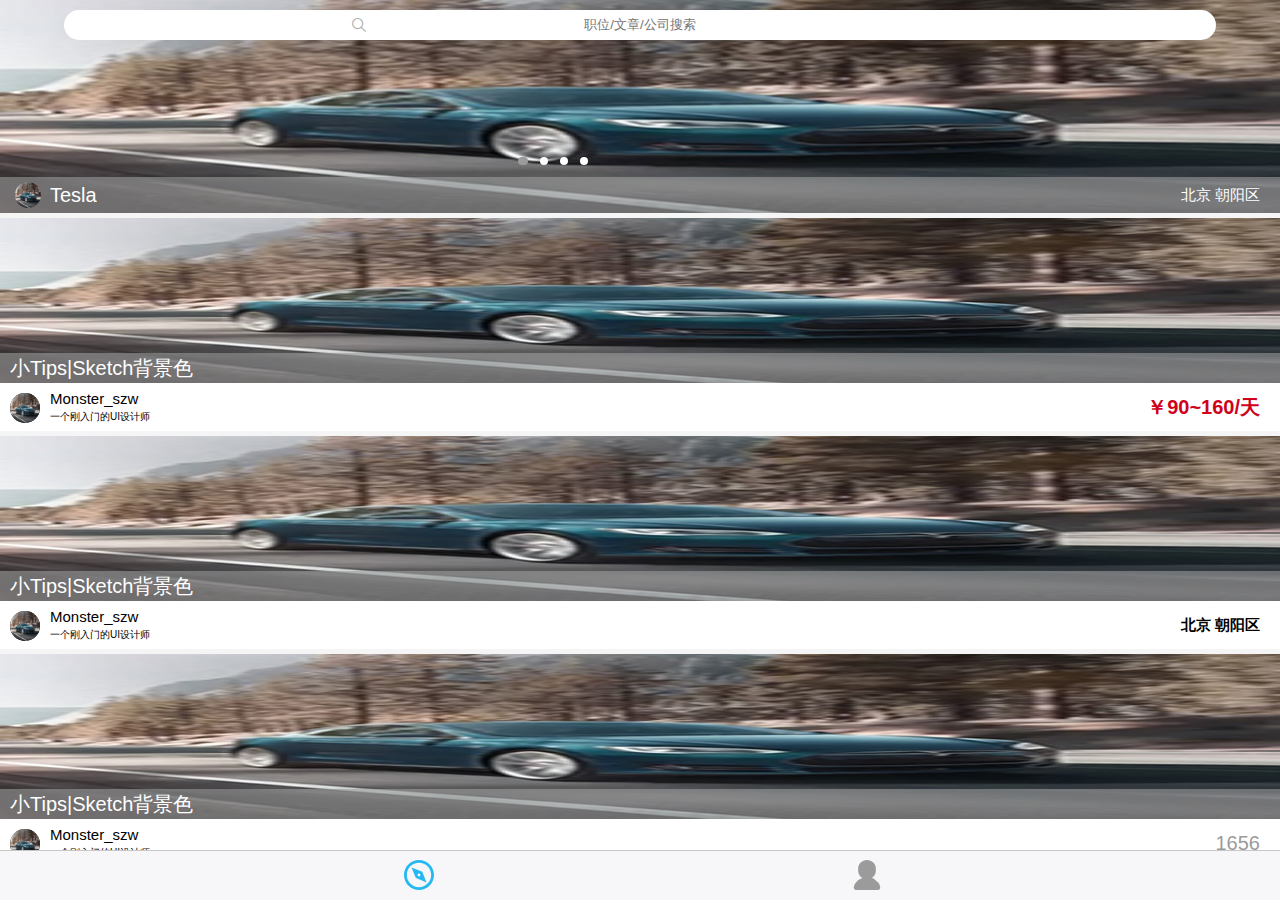
<file: index.html>
<!DOCTYPE html>
<html lang="en">
<head>
<meta http-equiv="Content-Type" content="text/html; charset=utf-8">
<meta name="viewport" content="height=device-height, width=device-width, initial-scale=1.0, minimum-scale=1.0, maximum-scale=1.0, user-scalable=no">  
<title>一锤实习</title>
<link rel="stylesheet" href="css/weui.css">
<link rel="stylesheet" href="css/index.css">
<script src="js/jquery-3.1.0.min.js"></script>
<style>
</style>
</head>
<body>


<!-- 顶部滚动 -->
<div id="scrollPics">
    <div class="slider">
        <img alt="1" src="pic/scroll.jpg"><img alt="2" src="pic/scroll.jpg" ><img alt="3" src="pic/scroll.jpg" ><img alt="4" src="pic/scroll.jpg" >    
    </div>
    <div class="search weui_icon_search">
    <input type="text" placeholder="职位/文章/公司搜索">
    </div>
    <ul class="num" >
        <li class="on"></li>
        <li></li>
        <li></li>
        <li></li>
    </ul>
    <div class="scroll_bottom"> 
    <p>Tesla</p>
    <p>北京 朝阳区</p>
    <img alt="1" src="pic/scroll.jpg">
    </div>
</div>




<!-- 主要内容 -->
<a href="html/company.html">
<figure>
<img alt="1" src="pic/scroll.jpg">
<div class="img_bottom">
<p>小Tips|Sketch背景色</p>
</div>
<div class="figure_bottom">
<div class="figure_bottom_1">
<img alt="1" src="pic/scroll.jpg">
</div>
<div class="figure_bottom_2">
<p>Monster_szw</p>
<p>一个刚入门的UI设计师</p>
</div>
<div class="figure_bottom_price">
<P>￥90~160/天</P>
</div>
</div>
</figure>
</a>

<a href="html/article.html">
<figure>
<img alt="1" src="pic/scroll.jpg">
<div class="img_bottom">
<p>小Tips|Sketch背景色</p>
</div>
<div class="figure_bottom">
<div class="figure_bottom_1">
<img alt="1" src="pic/scroll.jpg">
</div>
<div class="figure_bottom_2">
<p>Monster_szw</p>
<p>一个刚入门的UI设计师</p>
</div>
<div class="figure_bottom_position">
<P>北京 朝阳区</P>
</div>
</div>
</figure>
</a>

<a href="html/company.html">
<figure>
<img alt="1" src="pic/scroll.jpg">
<div class="img_bottom">
<p>小Tips|Sketch背景色</p>
</div>
<div class="figure_bottom">
<div class="figure_bottom_1">
<img alt="1" src="pic/scroll.jpg">
</div>
<div class="figure_bottom_2">
<p>Monster_szw</p>
<p>一个刚入门的UI设计师</p>
</div>
<div class="figure_bottom_fond">
<P>1656</P>
</div>
</div>
</figure>
</a>




<!-- 底部空隙 -->
<div style="position:relative;height:50px;"></div>
<!-- 底部菜单 -->
<footer class="weui_tabbar" style="position: fixed;height:50px;">
<div style="width:15%"></div>
   <a href="index.html" class="weui_tabbar_item ">
      <div class="weui_tabbar_icon"style="margin:0 auto;">
            <img src="pic/tabbar 1  blue.svg"  alt="1" >
      </div>
   </a>
   <a href="html/me.html" class="weui_tabbar_item ">
      <div class="weui_tabbar_icon"style="margin:0 auto;">
            <img src="pic/User gray.svg" alt="2" >
      </div>
   </a>
   <div style="width:15%"></div>
</footer>



<script src=js/index_scrollPics.js> </script>
</body>
</html>
</file>
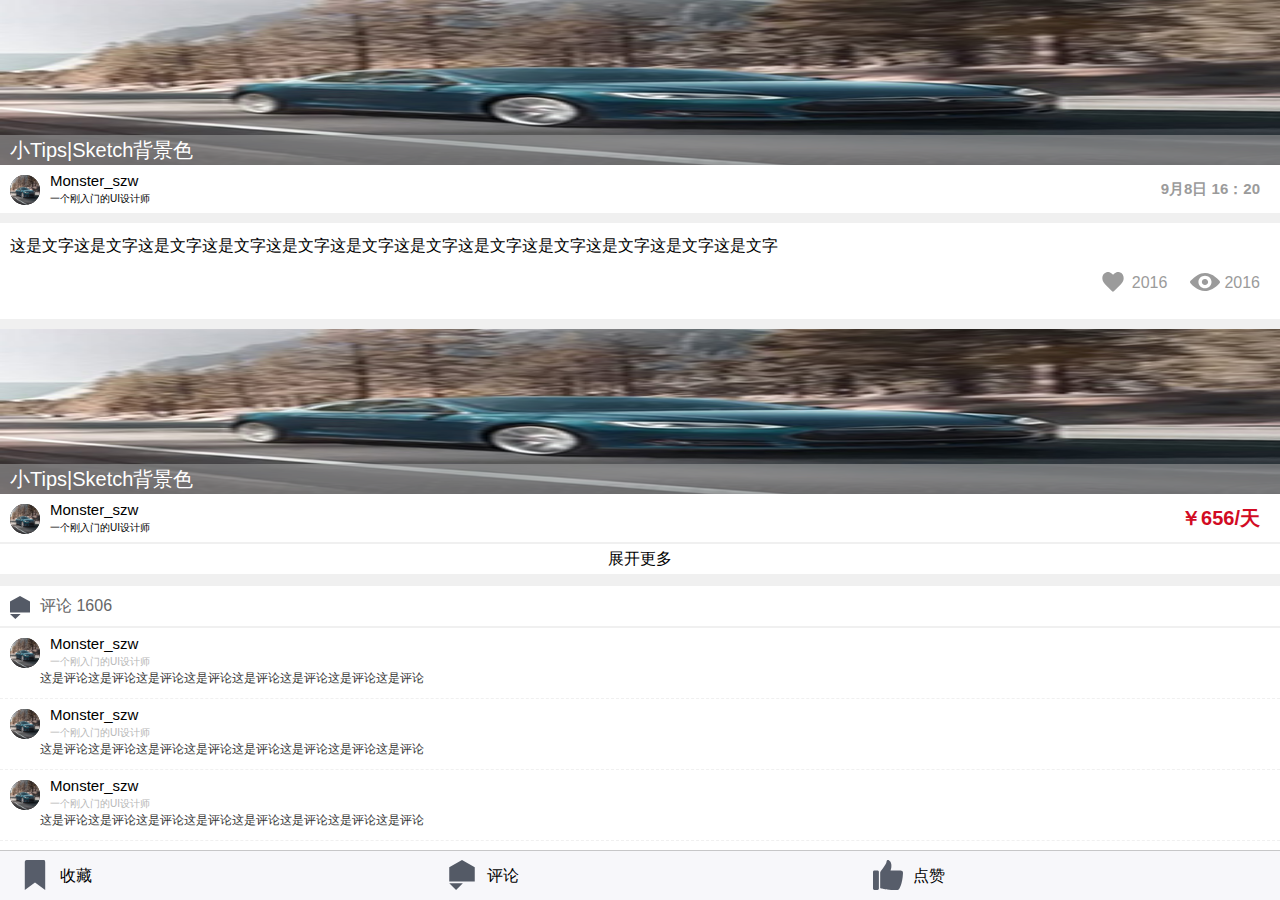
<file: html/article.html>
<!DOCTYPE html>
<html lang="en">
<head>
<meta http-equiv="Content-Type" content="text/html; charset=utf-8">
<meta name="viewport" content="height=device-height, width=device-width, initial-scale=1.0, minimum-scale=1.0, maximum-scale=1.0, user-scalable=no">  
<title>一锤实习</title>
<link rel="stylesheet" href="../css/details.css">
<link rel="stylesheet" href="../css/weui.css">
<script src="../js/jquery-3.1.0.min.js"></script>
</head>
<body>
<figure>
<img alt="1" src="../pic/scroll.jpg">
<div class="img_bottom">
<p>小Tips|Sketch背景色</p>
</div>
<div class="figure_bottom">
<div class="figure_bottom_1">
<img alt="1" src="../pic/scroll.jpg">
</div>
<div class="figure_bottom_2">
<p>Monster_szw</p>
<p>一个刚入门的UI设计师</p>
</div>
<div class="figure_bottom_post">
<P>9月8日 16：20</P>
</div>
</div>
</figure>

<!-- 文章主体 -->
<div style="height:10px;width:100%;background-color: #f0f0f0"></div>
<div>
<p class="text_pri">
这是文字这是文字这是文字这是文字这是文字这是文字这是文字这是文字这是文字这是文字这是文字这是文字
</p>
<div class="text">
<p>2016</p>
<img  src="../pic/see.svg" alt="">
<p>2016</p>
<img  src="../pic/like.svg" alt="">
</div>
</div>

<div style="height:10px;width:100%;background-color: #f0f0f0"></div>
<figure>
<img alt="1" src="../pic/scroll.jpg">
<div class="img_bottom">
<p>小Tips|Sketch背景色</p>
</div>
<div class="figure_bottom">
<div class="figure_bottom_1">
<img alt="1" src="../pic/scroll.jpg">
</div>
<div class="figure_bottom_2">
<p>Monster_szw</p>
<p>一个刚入门的UI设计师</p>
</div>
<div class="figure_bottom_price">
<P>￥656/天</P>
</div>
</div>
</figure>
<div style="text-align:center; line-height:30px; height:30px; width:100%; border:1px solid #f0f0f0; border-width:2px 0;">展开更多</div>
<!-- 推荐文章 -->
<div style="height:10px;width:100%;background-color: #f0f0f0"></div>

<div style="width:100%;height:40px">
<img style="float:left;width:20px;padding:10px" src="../pic/discuss.svg">
<p style="line-height:40px;padding-left:40px; color:#666666">评论 1606</p>
</div>

<div style="height:2px;width:100%;background-color: #f0f0f0"></div>
<div class="comment">
<div class="comment_1">
<img alt="1" src="../pic/scroll.jpg">
</div>
<div class="comment_2">
<p>Monster_szw</p>
<p>一个刚入门的UI设计师</p>
</div>
<div class="comment_3">
<p>这是评论这是评论这是评论这是评论这是评论这是评论这是评论这是评论</p>
</div>

<div class="comment_1">
<img alt="1" src="../pic/scroll.jpg">
</div>
<div class="comment_2">
<p>Monster_szw</p>
<p>一个刚入门的UI设计师</p>
</div>
<div class="comment_3">
<p>这是评论这是评论这是评论这是评论这是评论这是评论这是评论这是评论</p>
</div>

<div class="comment_1">
<img alt="1" src="../pic/scroll.jpg">
</div>
<div class="comment_2">
<p>Monster_szw</p>
<p>一个刚入门的UI设计师</p>
</div>
<div class="comment_3">
<p>这是评论这是评论这是评论这是评论这是评论这是评论这是评论这是评论</p>
</div>
</div>








<!-- 底部空隙 -->
<div style="position:relative;height:50px;"></div>
<!-- 底部菜单 -->
<footer class="weui_tabbar" style="position: fixed;height:50px;">

   <a href="" class="weui_tabbar_item " >
      <div class="weui_tabbar_icon">
            <img style="float:left" src="../pic/collection.svg" alt="1">
      
      </div>
      <p class="p_zan">收藏</p>
   </a>
   <a href="" class="weui_tabbar_item ">
      <div class="weui_tabbar_icon">
            <img style="float:left" src="../pic/discuss.svg" alt="2">
      </div>
      <p class="p_zan">评论</p>
   </a>
   <a href="" class="weui_tabbar_item ">
      <div class="weui_tabbar_icon">
            <img style="float:left" src="../pic/like 1.svg" alt="3">
      </div>
      <p class="p_zan">点赞</p>
   </a>

</footer>
</body>
</html>
</file>
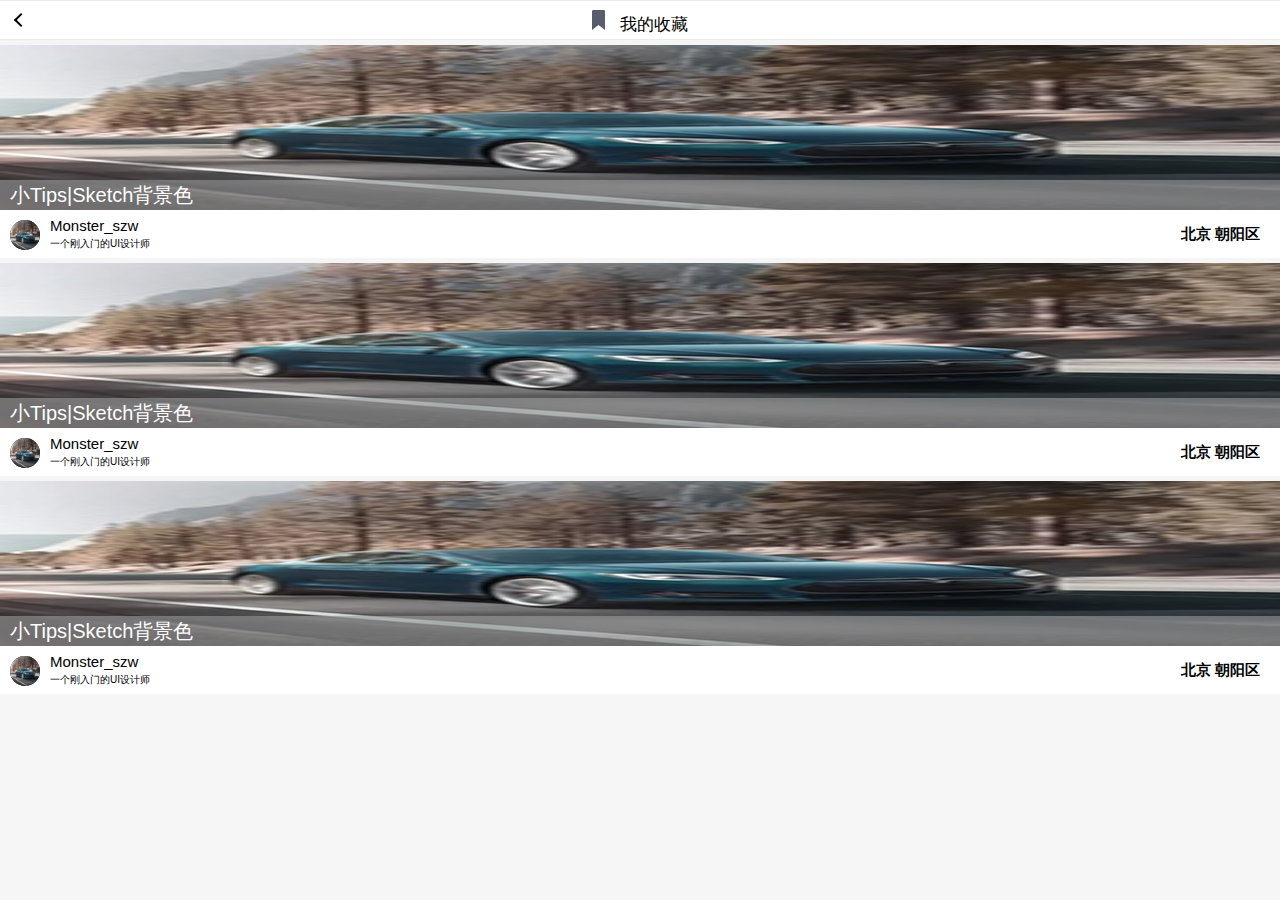
<file: html/collection.html>
<!DOCTYPE html>
<html lang="en">
<head>
<meta http-equiv="Content-Type" content="text/html; charset=utf-8">
<meta name="viewport" content="height=device-height, width=device-width, initial-scale=1.0, minimum-scale=1.0, maximum-scale=1.0, user-scalable=no">  
<title>一锤实习</title>
<link rel="stylesheet" href="../css/weui.css">
<link rel="stylesheet" href="../css/me.css">
<link rel="stylesheet" href="../css/index.css">
<script src="../js/jquery-3.1.0.min.js"></script>
</head>
<body>
    <div class="weui_cells weui_cells_access" style="margin-top:0px;height:40px;">
        <a class="back" style="position:absolute" href="me.html"></a>
        <div style="width:100%;text-align:center;">
        <img src="../pic/collection.svg" alt="" style="margin:10px 10px 0 0;height:20px;">
        <span>我的收藏</span>  
        </div>         
    </div> 
<figure>
<img alt="1" src="../pic/scroll.jpg">
<div class="img_bottom">
<p>小Tips|Sketch背景色</p>
</div>
<div class="figure_bottom">
<div class="figure_bottom_1">
<img alt="1" src="../pic/scroll.jpg">
</div>
<div class="figure_bottom_2">
<p>Monster_szw</p>
<p>一个刚入门的UI设计师</p>
</div>
<div class="figure_bottom_position">
<P>北京 朝阳区</P>
</div>
</div>
</figure>

<figure>
<img alt="1" src="../pic/scroll.jpg">
<div class="img_bottom">
<p>小Tips|Sketch背景色</p>
</div>
<div class="figure_bottom">
<div class="figure_bottom_1">
<img alt="1" src="../pic/scroll.jpg">
</div>
<div class="figure_bottom_2">
<p>Monster_szw</p>
<p>一个刚入门的UI设计师</p>
</div>
<div class="figure_bottom_position">
<P>北京 朝阳区</P>
</div>
</div>
</figure>

<figure>
<img alt="1" src="../pic/scroll.jpg">
<div class="img_bottom">
<p>小Tips|Sketch背景色</p>
</div>
<div class="figure_bottom">
<div class="figure_bottom_1">
<img alt="1" src="../pic/scroll.jpg">
</div>
<div class="figure_bottom_2">
<p>Monster_szw</p>
<p>一个刚入门的UI设计师</p>
</div>
<div class="figure_bottom_position">
<P>北京 朝阳区</P>
</div>
</div>
</figure>
</body>
</html>
</file>
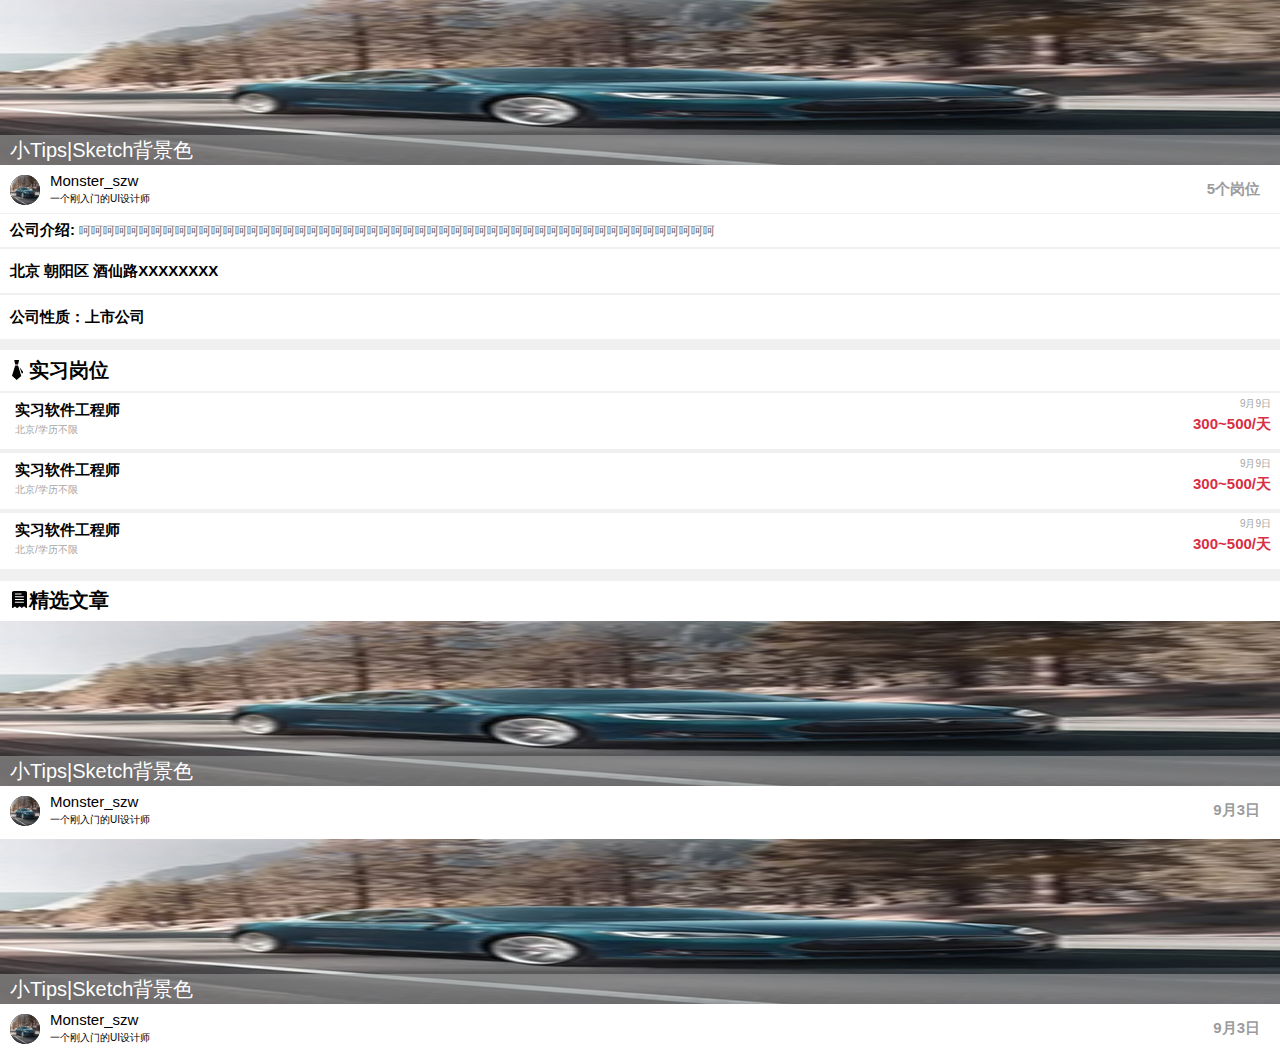
<file: html/company.html>
<!DOCTYPE html>
<html lang="en">
<head>
<meta http-equiv="Content-Type" content="text/html; charset=utf-8">
<meta name="viewport" content="height=device-height, width=device-width, initial-scale=1.0, minimum-scale=1.0, maximum-scale=1.0, user-scalable=no">  
<title>一锤实习</title>
<link rel="stylesheet" href="../css/details.css">
<link rel="stylesheet" href="../css/weui.css">
<script src="../js/jquery-3.1.0.min.js"></script>
</head>
<body>
<figure>
<img alt="1" src="../pic/scroll.jpg">
<div class="img_bottom">
<p>小Tips|Sketch背景色</p>
</div>
<div class="figure_bottom">
<div class="figure_bottom_1">
<img alt="1" src="../pic/scroll.jpg">
</div>
<div class="figure_bottom_2">
<p>Monster_szw</p>
<p>一个刚入门的UI设计师</p>
</div>
<div class="figure_bottom_post">
<P>5个岗位</P>
</div>
</div>
</figure>

<!-- 公司介绍 -->
<div class="company">
<p>公司介绍: <b>呵呵呵呵呵呵呵呵呵呵呵呵呵呵呵呵呵呵呵呵呵呵呵呵呵呵呵呵呵呵呵呵呵呵呵呵呵呵呵呵呵呵呵呵呵呵呵呵呵呵呵呵呵</b></p>
<p>北京 朝阳区 酒仙路XXXXXXXX</p>
<P>公司性质：上市公司</P>
</div>


<!-- 岗位信息 -->
<div style="height:10px;width:100%;background-color: #f0f0f0"></div>
<img style="height:20px;padding:10px 0 0 12px;" src="../pic/work.svg" alt="">
<p style="margin-top:-34px;margin-left:19px;margin-bottom:5px;">实习岗位</p>

<div class="post">
<div>
<p>实习软件工程师</p>
<p>北京/学历不限</p>
</div>
<div>
<p>9月9日</p>
<p>300~500/天</p>
</div>
</div>

<div class="post">
<div>
<p>实习软件工程师</p>
<p>北京/学历不限</p>
</div>
<div>
<p>9月9日</p>
<p>300~500/天</p>
</div>
</div>

<div class="post">
<div>
<p>实习软件工程师</p>
<p>北京/学历不限</p>
</div>
<div>
<p>9月9日</p>
<p>300~500/天</p>
</div>
</div>


<!-- 推荐文章 -->
<div style="height:10px;width:100%;background-color: #f0f0f0"></div>
<img style="width:15px;padding:10px 0 0 12px;" src="../pic/articlescrap.svg" alt="">
<p style="margin-top:-32px;margin-left:19px;margin-bottom:5px;">精选文章</p>

<div class="article">
<figure>
<img alt="1" src="../pic/scroll.jpg">
<div class="img_bottom">
<p>小Tips|Sketch背景色</p>
</div>
<div class="figure_bottom">
<div class="figure_bottom_1">
<img alt="1" src="../pic/scroll.jpg">
</div>
<div class="figure_bottom_2">
<p>Monster_szw</p>
<p>一个刚入门的UI设计师</p>
</div>
<div class="figure_bottom_date">
<P>9月3日</P>
</div>
</div>
</figure>

<figure style="top:5px">
<img alt="1" src="../pic/scroll.jpg">
<div class="img_bottom">
<p>小Tips|Sketch背景色</p>
</div>
<div class="figure_bottom">
<div class="figure_bottom_1">
<img alt="1" src="../pic/scroll.jpg">
</div>
<div class="figure_bottom_2">
<p>Monster_szw</p>
<p>一个刚入门的UI设计师</p>
</div>
<div class="figure_bottom_date">
<P>9月3日</P>
</div>
</div>
</figure>

</div>



</body>
</html>
</file>
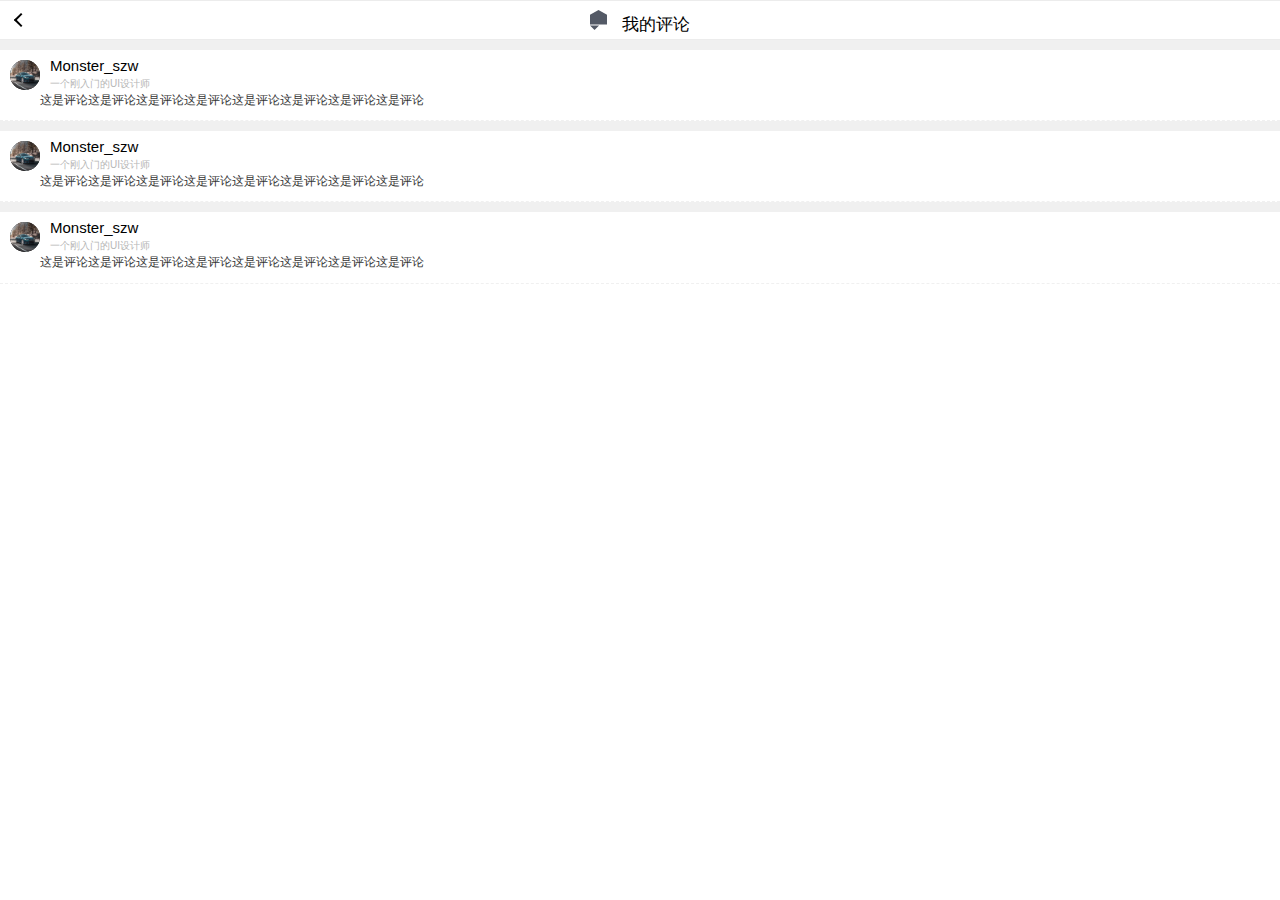
<file: html/discuss.html>
<!DOCTYPE html>
<html lang="en">
<head>
<meta http-equiv="Content-Type" content="text/html; charset=utf-8">
<meta name="viewport" content="height=device-height, width=device-width, initial-scale=1.0, minimum-scale=1.0, maximum-scale=1.0, user-scalable=no">  
<title>一锤实习</title>
<link rel="stylesheet" href="../css/weui.css">
<link rel="stylesheet" href="../css/me.css">
<link rel="stylesheet" href="../css/details.css">
<script src="../js/jquery-3.1.0.min.js"></script>
</head>
<body>
    <div class="weui_cells weui_cells_access" style="margin-top:0px;height:40px;">
        <a class="back" style="position:absolute" href="me.html"></a>
        <div style="width:100%;text-align:center;">
        <img src="../pic/discuss.svg" alt="" style="margin:10px 10px 0 0;height:20px;">
        <span>我的评论</span>  
        </div>         
    </div>   
<div style="width:100%;height:10px;background-color:#f0f0f0"></div>    
<div class="comment_1">
<img alt="1" src="../pic/scroll.jpg">
</div>
<div class="comment_2">
<p>Monster_szw</p>
<p>一个刚入门的UI设计师</p>
</div>
<div class="comment_3">
<p>这是评论这是评论这是评论这是评论这是评论这是评论这是评论这是评论</p>
</div>

</div>

<div style="width:100%;height:10px;background-color:#f0f0f0"></div>
<div class="comment_1">
<img alt="1" src="../pic/scroll.jpg">
</div>
<div class="comment_2">
<p>Monster_szw</p>
<p>一个刚入门的UI设计师</p>
</div>
<div class="comment_3">
<p>这是评论这是评论这是评论这是评论这是评论这是评论这是评论这是评论</p>
</div>
</div>

<div style="width:100%;height:10px;background-color:#f0f0f0"></div>
<div class="comment_1">
<img alt="1" src="../pic/scroll.jpg">
</div>
<div class="comment_2">
<p>Monster_szw</p>
<p>一个刚入门的UI设计师</p>
</div>
<div class="comment_3">
<p>这是评论这是评论这是评论这是评论这是评论这是评论这是评论这是评论</p>
</div>
</div>

</body>
</html>
</file>
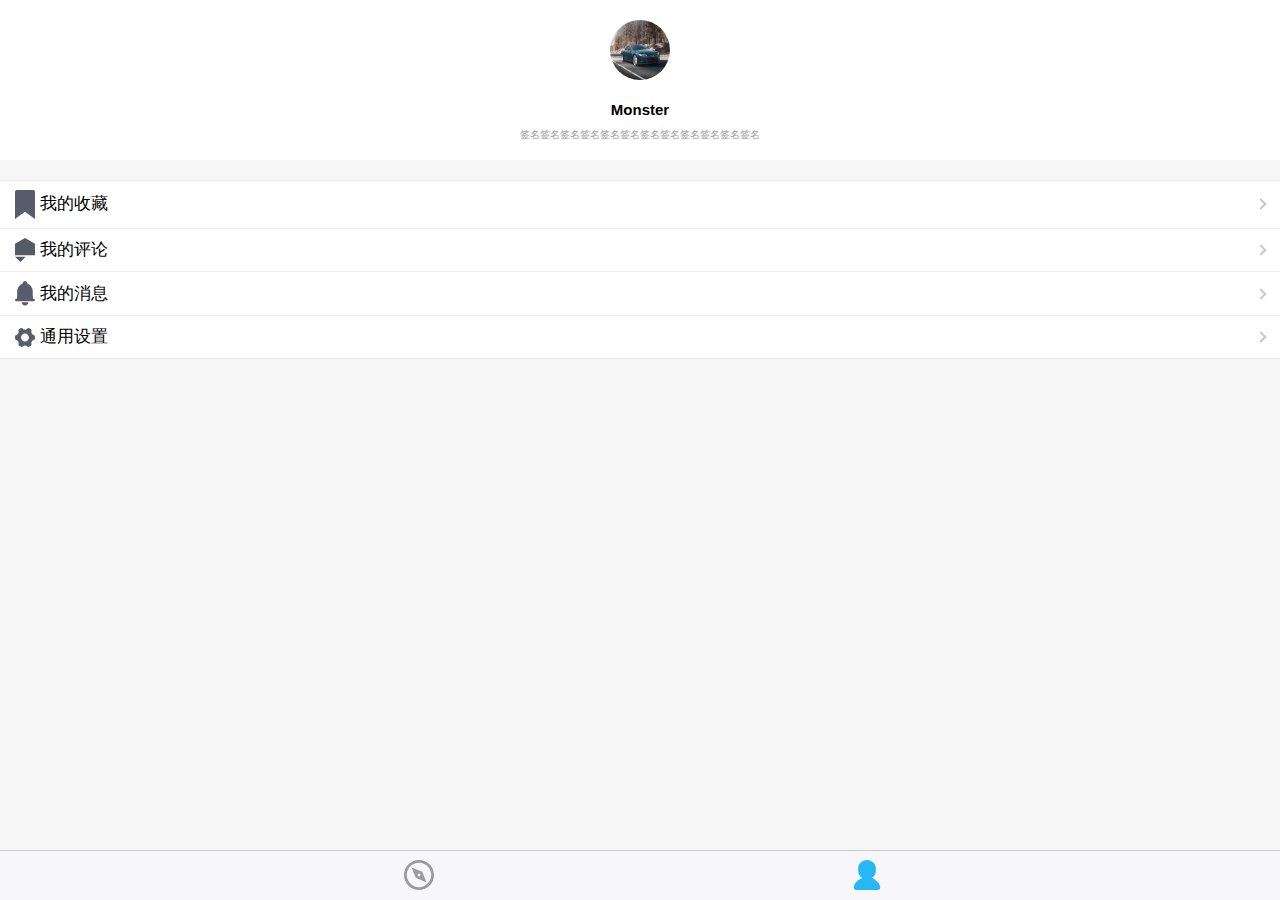
<file: html/me.html>
<!DOCTYPE html>
<html lang="en">
<head>
<meta http-equiv="Content-Type" content="text/html; charset=utf-8">
<meta name="viewport" content="height=device-height, width=device-width, initial-scale=1.0, minimum-scale=1.0, maximum-scale=1.0, user-scalable=no">  
<title>一锤实习</title>
<link rel="stylesheet" href="../css/weui.css">
<link rel="stylesheet" href="../css/me.css">
<script src="../js/jquery-3.1.0.min.js"></script>
</head>
<body>

<div class="figure">
<img alt="头像" src="../pic/scroll.jpg">
<p>Monster</p>
<P>签名签名签名签名签名签名签名签名签名签名签名签名</P>
</div>

   <div class="weui_cells weui_cells_access" style="margin-top:20px;">
        <a class="weui_cell" href="collection.html">
            <div class="weui_cell_hd"><img src="../pic/collection.svg" alt="" style="width:20px;margin-right:5px;display:block"></div>
            <div class="weui_cell_bd weui_cell_primary">
                <p>我的收藏</p>
            </div>
            <div class="weui_cell_ft"></div>
        </a>
    </div>
    <div class="weui_cells weui_cells_access" style="margin-top:-1px;">
        <a class="weui_cell" href="discuss.html">
            <div class="weui_cell_hd"><img src="../pic/discuss.svg" alt="" style="width:20px;margin-right:5px;display:block"></div>
            <div class="weui_cell_bd weui_cell_primary">
                <p>我的评论</p>
            </div>
            <div class="weui_cell_ft"></div>
        </a>
    </div>
    <div class="weui_cells weui_cells_access" style="margin-top:-1px;">
        <a class="weui_cell" href="notice.html">
            <div class="weui_cell_hd"><img src="../pic/User_notice.svg" alt="" style="width:20px;margin-right:5px;display:block"></div>
            <div class="weui_cell_bd weui_cell_primary">
                <p>我的消息</p>
            </div>
            <div class="weui_cell_ft"></div>
        </a>
    </div>
    <div class="weui_cells weui_cells_access" style="margin-top:-1px;">
        <a class="weui_cell" href="set.html">
            <div class="weui_cell_hd"><img src="../pic/User_setting.svg" alt="" style="width:20px;margin-right:5px;display:block"></div>
            <div class="weui_cell_bd weui_cell_primary">
                <p>通用设置</p>
            </div>
            <div class="weui_cell_ft"></div>
        </a>
    </div>
 
 
<!-- 底部菜单 -->
<footer class="weui_tabbar" style="position: fixed;height:50px;">
<div style="width:15%"></div>
   <a href="../index.html" class="weui_tabbar_item ">
      <div class="weui_tabbar_icon"style="margin:0 auto;">
            <img src="../pic/tabbar 1 gray.svg" alt="1" >
      </div>
   </a>
   <a href="me.html" class="weui_tabbar_item ">
      <div class="weui_tabbar_icon"style="margin:0 auto;">
            <img src="../pic/User blue.svg" alt="2" >
      </div>
   </a>
   <div style="width:15%"></div>
</footer>
</body>
</html>
</file>
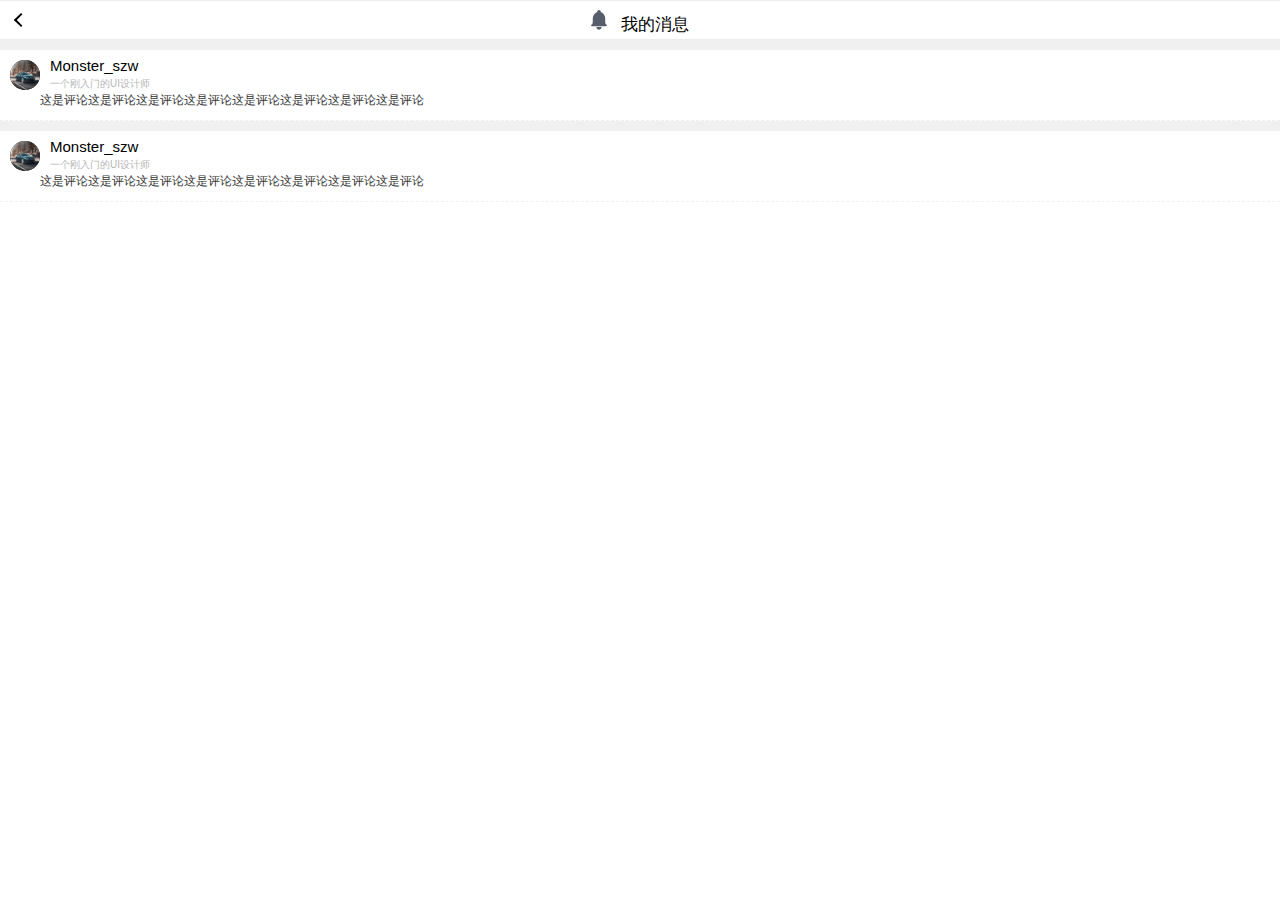
<file: html/notice.html>
<!DOCTYPE html>
<html lang="en">
<head>
<meta http-equiv="Content-Type" content="text/html; charset=utf-8">
<meta name="viewport" content="height=device-height, width=device-width, initial-scale=1.0, minimum-scale=1.0, maximum-scale=1.0, user-scalable=no">  
<title>一锤实习</title>
<link rel="stylesheet" href="../css/weui.css">
<link rel="stylesheet" href="../css/me.css">
<link rel="stylesheet" href="../css/details.css">
<script src="../js/jquery-3.1.0.min.js"></script>
</head>
<body>
    <div class="weui_cells weui_cells_access" style="margin-top:0px;height:40px;">
        <a class="back" style="position:absolute" href="me.html"></a>
        <div style="width:100%;text-align:center;">
        <img src="../pic/User_notice.svg" alt="" style="margin:10px 10px 0 0;height:20px;">
        <span>我的消息</span>  
        </div>         
    </div>
<div style="width:100%;height:10px;background-color:#f0f0f0"></div>
<div class="comment_1">
<img alt="1" src="../pic/scroll.jpg">
</div>
<div class="comment_2">
<p>Monster_szw</p>
<p>一个刚入门的UI设计师</p>
</div>
<div class="comment_3">
<p>这是评论这是评论这是评论这是评论这是评论这是评论这是评论这是评论</p>
</div>
</div>

<div style="width:100%;height:10px;background-color:#f0f0f0"></div>
<div class="comment_1">
<img alt="1" src="../pic/scroll.jpg">
</div>
<div class="comment_2">
<p>Monster_szw</p>
<p>一个刚入门的UI设计师</p>
</div>
<div class="comment_3">
<p>这是评论这是评论这是评论这是评论这是评论这是评论这是评论这是评论</p>
</div>
</div>    


</body>
</html>
</file>
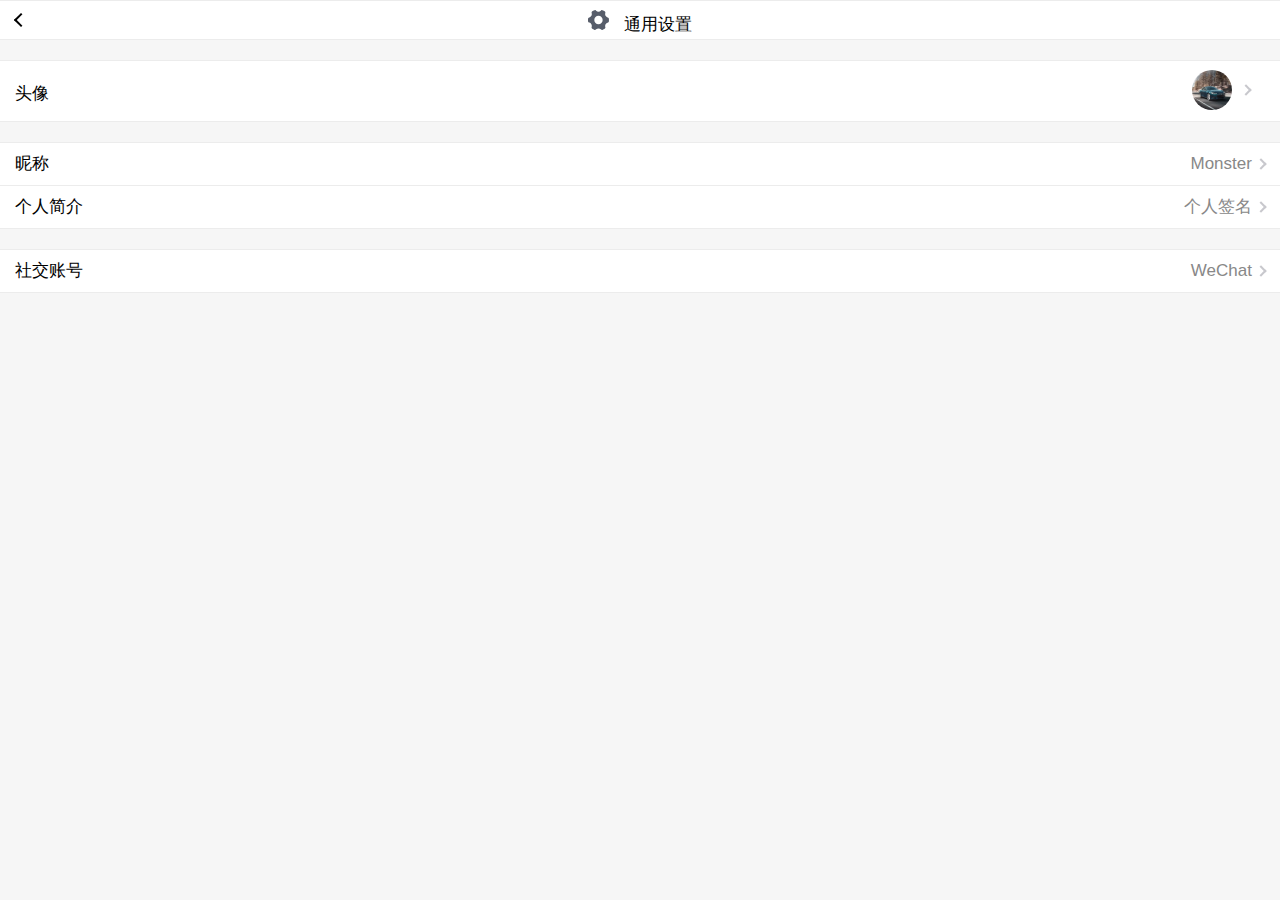
<file: html/set.html>
<!DOCTYPE html>
<html lang="en">
<head>
<meta http-equiv="Content-Type" content="text/html; charset=utf-8">
<meta name="viewport" content="height=device-height, width=device-width, initial-scale=1.0, minimum-scale=1.0, maximum-scale=1.0, user-scalable=no">  
<title>一锤实习</title>
<link rel="stylesheet" href="../css/weui.css">
<link rel="stylesheet" href="../css/me.css">
<script src="../js/jquery-3.1.0.min.js"></script>
</head>
<body>
    <div class="weui_cells weui_cells_access" style="margin-top:0px;height:40px;">
        <a class="back" style="position:absolute" href="me.html"></a>
        <div style="width:100%;text-align:center;">
        <img src="../pic/User_setting.svg" alt="" style="margin:10px 10px 0 0;height:20px;">
        <span>通用设置</span>  
        </div>         
    </div>    
    <div class="weui_cells weui_cells_access" style="height:62px;">
        <a class="weui_cell" href="javascript:;">
            <div class="weui_cell_bd weui_cell_primary">
                <p>头像</p>
            </div>
            <div class="weui_cell_ft change_1">
            <img class="photo"alt="头像" src="../pic/scroll.jpg">
            </div>
        </a>
    </div>
    
    <div class="weui_cells weui_cells_access">
        <a class="weui_cell" href="javascript:;">
            <div class="weui_cell_bd weui_cell_primary">
                <p>昵称</p>
            </div>
            <div class="weui_cell_ft">Monster</div>
        </a>
    </div>
    
    <div class="weui_cells weui_cells_access" style="margin-top:-1px;">
        <a class="weui_cell" href="javascript:;">
            <div class="weui_cell_bd weui_cell_primary">
                <p>个人简介</p>
            </div>
            <div class="weui_cell_ft">个人签名</div>
        </a>
    </div>    
    
    <div class="weui_cells weui_cells_access">
        <a class="weui_cell" href="javascript:;">
            <div class="weui_cell_bd weui_cell_primary">
                <p>社交账号</p>
            </div>
            <div class="weui_cell_ft">WeChat</div>
        </a>
    </div>

</body>
</html>
</file>
<file: css/weui.css>
/*!
 * WeUI v0.4.2 (https://github.com/weui/weui)
 * Copyright 2016 Tencent, Inc.
 * Licensed under the MIT license
 */
html {
  -ms-text-size-adjust: 100%;
  -webkit-text-size-adjust: 100%;
}
body {
  line-height: 1.6;
  font-family: "Helvetica Neue", Helvetica, Arial, sans-serif;
}
* {
  margin: 0;
  padding: 0;
}
a img {
  border: 0;
}
a {
  text-decoration: none;
}
@font-face {
  font-weight: normal;
  font-style: normal;
  font-family: "weui";
  src: url('[data-uri]') format('truetype');
}
[class^="weui_icon_"]:before,
[class*=" weui_icon_"]:before {
  font-family: "weui";
  font-style: normal;
  font-weight: normal;
  speak: none;
  display: inline-block;
  vertical-align: middle;
  text-decoration: inherit;
  width: 1em;
  margin-right: .2em;
  text-align: center;
  /* opacity: .8; */
  /* For safety - reset parent styles, that can break glyph codes*/
  font-variant: normal;
  text-transform: none;
  /* fix buttons height, for twitter bootstrap */
  line-height: 1em;
  /* Animation center compensation - margins should be symmetric */
  /* remove if not needed */
  margin-left: .2em;
  /* you can be more comfortable with increased icons size */
  /* font-size: 120%; */
  /* Uncomment for 3D effect */
  /* text-shadow: 1px 1px 1px rgba(127, 127, 127, 0.3); */
}
.weui_icon_circle:before {
  content: "\EA01";
}
/* '顮�' */
.weui_icon_download:before {
  content: "\EA02";
}
/* '顮�' */
.weui_icon_info:before {
  content: "\EA03";
}
/* '顮�' */
.weui_icon_safe_success:before {
  content: "\EA04";
}
/* '顮�' */
.weui_icon_safe_warn:before {
  content: "\EA05";
}
/* '顮�' */
.weui_icon_success:before {
  content: "\EA06";
}
/* '顮�' */
.weui_icon_success_circle:before {
  content: "\EA07";
}
/* '顮�' */
.weui_icon_success_no_circle:before {
  content: "\EA08";
}
/* '顮�' */
.weui_icon_waiting:before {
  content: "\EA09";
}
/* '顮�' */
.weui_icon_waiting_circle:before {
  content: "\EA0A";
}
/* '顮�' */
.weui_icon_warn:before {
  content: "\EA0B";
}
/* '顮�' */
.weui_icon_info_circle:before {
  content: "\EA0C";
}
/* '顮�' */
.weui_icon_cancel:before {
  content: "\EA0D";
}
/* '顮�' */
.weui_icon_search:before {
  content: "\EA0E";
	padding:8px 0 0 25%;
}
/* '顮�' */
.weui_icon_clear:before {
  content: "\EA0F";
}
/* '顮�' */
[class^="weui_icon_"]:before,
[class*=" weui_icon_"]:before {
  margin: 0;
}
.weui_icon_success:before {
  font-size: 23px;
  color: #09BB07;
}
.weui_icon_waiting:before {
  font-size: 23px;
  color: #10AEFF;
}
.weui_icon_warn:before {
  font-size: 23px;
  color: #F43530;
}
.weui_icon_info:before {
  font-size: 23px;
  color: #10AEFF;
}
.weui_icon_success_circle:before {
  font-size: 23px;
  color: #09BB07;
}
.weui_icon_success_no_circle:before {
  font-size: 23px;
  color: #09BB07;
}
.weui_icon_waiting_circle:before {
  font-size: 23px;
  color: #10AEFF;
}
.weui_icon_circle:before {
  font-size: 23px;
  color: #C9C9C9;
}
.weui_icon_download:before {
  font-size: 23px;
  color: #09BB07;
}
.weui_icon_info_circle:before {
  font-size: 23px;
  color: #09BB07;
}
.weui_icon_safe_success:before {
  color: #09BB07;
}
.weui_icon_safe_warn:before {
  color: #FFBE00;
}
.weui_icon_cancel:before {
  color: #F43530;
  font-size: 22px;
}
.weui_icon_search:before {
  color: #B2B2B2;
  font-size: 14px;
}
.weui_icon_clear:before {
  color: #B2B2B2;
  font-size: 14px;
}
.weui_icon_msg:before {
  font-size: 104px;
}
.weui_icon_warn.weui_icon_msg:before {
  color: #F76260;
}
.weui_icon_safe:before {
  font-size: 104px;
}
.weui_btn.weui_btn_mini {
  line-height: 1.9;
  font-size: 14px;
  padding: 0 .75em;
  display: inline-block;
}
button.weui_btn,
input.weui_btn {
  width: 100%;
  border-width: 0;
  outline: 0;
  -webkit-appearance: none;
}
button.weui_btn:focus,
input.weui_btn:focus {
  outline: 0;
}
button.weui_btn_inline,
input.weui_btn_inline,
button.weui_btn_mini,
input.weui_btn_mini {
  width: auto;
}
/*gap between btn*/
.weui_btn + .weui_btn {
  margin-top: 15px;
}
.weui_btn.weui_btn_inline + .weui_btn.weui_btn_inline {
  margin-top: auto;
  margin-left: 15px;
}
.weui_btn_area {
  margin: 1.17647059em 15px 0.3em;
}
.weui_btn_area.weui_btn_area_inline {
  display: -webkit-box;
  display: -webkit-flex;
  display: -ms-flexbox;
  display: flex;
}
.weui_btn_area.weui_btn_area_inline .weui_btn {
  margin-top: auto;
  margin-right: 15px;
  width: 100%;
  -webkit-box-flex: 1;
  -webkit-flex: 1;
      -ms-flex: 1;
          flex: 1;
}
.weui_btn_area.weui_btn_area_inline .weui_btn:last-child {
  margin-right: 0;
}
.weui_btn {
  position: relative;
  display: block;
  margin-left: auto;
  margin-right: auto;
  padding-left: 14px;
  padding-right: 14px;
  box-sizing: border-box;
  font-size: 18px;
  text-align: center;
  text-decoration: none;
  color: #FFFFFF;
  line-height: 2.33333333;
  border-radius: 5px;
  -webkit-tap-highlight-color: rgba(0, 0, 0, 0);
  overflow: hidden;
}
.weui_btn:after {
  content: " ";
  width: 200%;
  height: 200%;
  position: absolute;
  top: 0;
  left: 0;
  border: 1px solid rgba(0, 0, 0, 0.2);
  -webkit-transform: scale(0.5);
          transform: scale(0.5);
  -webkit-transform-origin: 0 0;
          transform-origin: 0 0;
  box-sizing: border-box;
  border-radius: 10px;
}
.weui_btn.weui_btn_inline {
  display: inline-block;
}
.weui_btn_default {
  background-color: #F7F7F7;
  color: #454545;
}
.weui_btn_default:not(.weui_btn_disabled):visited {
  color: #454545;
}
.weui_btn_default:not(.weui_btn_disabled):active {
  color: #A1A1A1;
  background-color: #DEDEDE;
}
.weui_btn_primary {
  background-color: #04BE02;
}
.weui_btn_primary:not(.weui_btn_disabled):visited {
  color: #FFFFFF;
}
.weui_btn_primary:not(.weui_btn_disabled):active {
  color: rgba(255, 255, 255, 0.4);
  background-color: #039702;
}
.weui_btn_warn {
  background-color: #EF4F4F;
}
.weui_btn_warn:not(.weui_btn_disabled):visited {
  color: #FFFFFF;
}
.weui_btn_warn:not(.weui_btn_disabled):active {
  color: rgba(255, 255, 255, 0.4);
  background-color: #C13E3E;
}
.weui_btn_disabled {
  color: rgba(255, 255, 255, 0.6);
}
.weui_btn_disabled.weui_btn_default {
  color: #C9C9C9;
}
.weui_btn_plain_primary {
  color: #04BE02;
  border: 1px solid #04BE02;
}
button.weui_btn_plain_primary,
input.weui_btn_plain_primary {
  border-width: 1px;
  background-color: transparent;
}
.weui_btn_plain_primary:active {
  border-color: #039702;
}
.weui_btn_plain_primary:after {
  border-width: 0;
}
.weui_btn_plain_default {
  color: #5A5A5A;
  border: 1px solid #5A5A5A;
}
button.weui_btn_plain_default,
input.weui_btn_plain_default {
  border-width: 1px;
  background-color: transparent;
}
.weui_btn_plain_default:after {
  border-width: 0;
}
.weui_cell {
  position: relative;
}
.weui_cell:before {
  content: " ";
  position: absolute;
  left: 0;
  top: 0;
  width: 100%;
  height: 1px;
  border-top: 1px solid #D9D9D9;
  color: #D9D9D9;
  -webkit-transform-origin: 0 0;
          transform-origin: 0 0;
  -webkit-transform: scaleY(0.5);
          transform: scaleY(0.5);
  left: 15px;
}
.weui_cell:first-child:before {
  display: none;
}
.weui_cells {
  margin-top: 1.17647059em;
  background-color: #FFFFFF;
  line-height: 1.41176471;
  font-size: 17px;
  overflow: hidden;
  position: relative;
}
.weui_cells:before {
  content: " ";
  position: absolute;
  left: 0;
  top: 0;
  width: 100%;
  height: 1px;
  border-top: 1px solid #D9D9D9;
  color: #D9D9D9;
  -webkit-transform-origin: 0 0;
          transform-origin: 0 0;
  -webkit-transform: scaleY(0.5);
          transform: scaleY(0.5);
}
.weui_cells:after {
  content: " ";
  position: absolute;
  left: 0;
  bottom: 0;
  width: 100%;
  height: 1px;
  border-bottom: 1px solid #D9D9D9;
  color: #D9D9D9;
  -webkit-transform-origin: 0 100%;
          transform-origin: 0 100%;
  -webkit-transform: scaleY(0.5);
          transform: scaleY(0.5);
}
.weui_cells_title {
  margin-top: .77em;
  margin-bottom: .3em;
  padding-left: 15px;
  padding-right: 15px;
  color: #888;
  font-size: 14px;
}
.weui_cells_title + .weui_cells {
  margin-top: 0;
}
.weui_cells_tips {
  margin-top: .3em;
  color: #888;
  padding-left: 15px;
  padding-right: 15px;
  font-size: 14px;
}
.weui_cell {
  padding: 10px 15px;
  position: relative;
  display: -webkit-box;
  display: -webkit-flex;
  display: -ms-flexbox;
  display: flex;
  -webkit-box-align: center;
  -webkit-align-items: center;
      -ms-flex-align: center;
          align-items: center;
}
.weui_cell_ft {
  text-align: right;
  color: #888;
}
.weui_cell_primary {
  -webkit-box-flex: 1;
  -webkit-flex: 1;
      -ms-flex: 1;
          flex: 1;
}
.weui_cells_access .weui_cell:not(.no_access) {
  -webkit-tap-highlight-color: rgba(0, 0, 0, 0);
}
.weui_cells_access .weui_cell:not(.no_access):active {
  background-color: #ECECEC;
}
.weui_cells_access a.weui_cell {
  color: inherit;
}
.weui_cells_access .weui_cell_ft:after {
 
  content: " ";
  display: inline-block;
  -webkit-transform: rotate(45deg);
          transform: rotate(45deg);
  height: 6px;
  width: 6px;
  border-width: 2px 2px 0 0;
  border-color: #C8C8CD;
  border-style: solid;
  position: relative;
  top: -2px;
  top: -1px;
  margin-left: .3em;
}
.change_1:after{
	margin:15px;
}
.weui_check_label {
  -webkit-tap-highlight-color: rgba(0, 0, 0, 0);
}
.weui_check {
  position: absolute;
  left: -9999em;
}
.weui_cells_radio .weui_cell_ft {
  padding-left: 0.35em;
}
.weui_cells_radio .weui_cell:active {
  background-color: #ECECEC;
}
.weui_cells_radio .weui_check:checked + .weui_icon_checked:before {
  display: block;
  content: '\EA08';
  color: #09BB07;
  font-size: 16px;
}
.weui_cells_checkbox .weui_cell_hd {
  padding-right: 0.35em;
}
.weui_cells_checkbox .weui_cell:active {
  background-color: #ECECEC;
}
.weui_cells_checkbox .weui_icon_checked:before {
  content: '\EA01';
  color: #C9C9C9;
  font-size: 23px;
  display: block;
}
.weui_cells_checkbox .weui_check:checked + .weui_icon_checked:before {
  content: '\EA06';
  color: #09BB07;
}
.weui_label {
  display: block;
  width: 105px;
  word-wrap: break-word;
  word-break: break-all;
}
.weui_input {
  width: 100%;
  border: 0;
  outline: 0;
  -webkit-appearance: none;
  background-color: transparent;
  font-size: inherit;
  color: inherit;
  height: 1.41176471em;
  line-height: 1.41176471;
}
.weui_input::-webkit-outer-spin-button,
.weui_input::-webkit-inner-spin-button {
  -webkit-appearance: none;
  margin: 0;
}
.weui_textarea {
  display: block;
  border: 0;
  resize: none;
  width: 100%;
  color: inherit;
  font-size: 1em;
  line-height: inherit;
  outline: 0;
}
.weui_textarea_counter {
  color: #B2B2B2;
  text-align: right;
}
.weui_cell_warn .weui_textarea_counter {
  color: #E64340;
}
.weui_toptips {
  display: none;
  position: fixed;
  -webkit-transform: translateZ(0);
  width: 100%;
  top: 0;
  line-height: 2.3;
  font-size: 14px;
  text-align: center;
  color: #FFF;
  z-index: 2;
}
.weui_toptips.weui_warn {
  background-color: #E64340;
}
.weui_cells_form .weui_cell_warn {
  color: #E64340;
}
.weui_cells_form .weui_cell_warn .weui_icon_warn {
  display: inline-block;
}
.weui_cells_form .weui_cell_ft {
  font-size: 0;
}
.weui_cells_form .weui_icon_warn {
  display: none;
}
.weui_cells_form input,
.weui_cells_form textarea,
.weui_cells_form label[for] {
  -webkit-tap-highlight-color: rgba(0, 0, 0, 0);
}
.weui_cell_select {
  padding: 0;
}
.weui_cell_select .weui_select {
  padding-right: 30px;
}
.weui_cell_select .weui_cell_bd:after {
  content: " ";
  display: inline-block;
  -webkit-transform: rotate(45deg);
          transform: rotate(45deg);
  height: 6px;
  width: 6px;
  border-width: 2px 2px 0 0;
  border-color: #C8C8CD;
  border-style: solid;
  position: relative;
  top: -2px;
  position: absolute;
  top: 50%;
  right: 15px;
  margin-top: -3px;
}
.weui_select {
  -webkit-appearance: none;
  border: 0;
  outline: 0;
  background-color: transparent;
  width: 100%;
  font-size: inherit;
  height: 44px;
  line-height: 44px;
  position: relative;
  z-index: 1;
  padding-left: 15px;
}
.weui_select_before {
  padding-right: 15px;
}
.weui_select_before .weui_select {
  width: 105px;
  box-sizing: border-box;
}
.weui_select_before .weui_cell_hd {
  position: relative;
}
.weui_select_before .weui_cell_hd:after {
  content: " ";
  position: absolute;
  right: 0;
  top: 0;
  width: 1px;
  height: 100%;
  border-right: 1px solid #D9D9D9;
  color: #D9D9D9;
  -webkit-transform-origin: 100% 0;
          transform-origin: 100% 0;
  -webkit-transform: scaleX(0.5);
          transform: scaleX(0.5);
}
.weui_select_before .weui_cell_hd:before {
  content: " ";
  display: inline-block;
  -webkit-transform: rotate(45deg);
          transform: rotate(45deg);
  height: 6px;
  width: 6px;
  border-width: 2px 2px 0 0;
  border-color: #C8C8CD;
  border-style: solid;
  position: relative;
  top: -2px;
  position: absolute;
  top: 50%;
  right: 15px;
  margin-top: -3px;
}
.weui_select_before .weui_cell_bd {
  padding-left: 15px;
}
.weui_select_before .weui_cell_bd:after {
  display: none;
}
.weui_select_after {
  padding-left: 15px;
}
.weui_select_after .weui_select {
  padding-left: 0;
}
.weui_vcode {
  padding-top: 0;
  padding-right: 0;
  padding-bottom: 0;
}
.weui_vcode .weui_cell_ft img {
  margin-left: 5px;
  height: 44px;
  vertical-align: middle;
}
.weui_cell_switch {
  padding-top: 6px;
  padding-bottom: 6px;
}
.weui_switch {
  -webkit-appearance: none;
     -moz-appearance: none;
          appearance: none;
  position: relative;
  width: 52px;
  height: 32px;
  border: 1px solid #DFDFDF;
  outline: 0;
  border-radius: 16px;
  box-sizing: border-box;
  background: #DFDFDF;
}
.weui_switch:before {
  content: " ";
  position: absolute;
  top: 0;
  left: 0;
  width: 50px;
  height: 30px;
  border-radius: 15px;
  background-color: #FDFDFD;
  -webkit-transition: -webkit-transform .3s;
  transition: -webkit-transform .3s;
  transition: transform .3s;
  transition: transform .3s, -webkit-transform .3s;
}
.weui_switch:after {
  content: " ";
  position: absolute;
  top: 0;
  left: 0;
  width: 30px;
  height: 30px;
  border-radius: 15px;
  background-color: #FFFFFF;
  box-shadow: 0 1px 3px rgba(0, 0, 0, 0.4);
  -webkit-transition: -webkit-transform .3s;
  transition: -webkit-transform .3s;
  transition: transform .3s;
  transition: transform .3s, -webkit-transform .3s;
}
.weui_switch:checked {
  border-color: #04BE02;
  background-color: #04BE02;
}
.weui_switch:checked:before {
  -webkit-transform: scale(0);
          transform: scale(0);
}
.weui_switch:checked:after {
  -webkit-transform: translateX(20px);
          transform: translateX(20px);
}
.weui_uploader_hd {
  padding-top: 0;
  padding-right: 0;
  padding-left: 0;
}
.weui_uploader_hd .weui_cell_ft {
  font-size: 1em;
}
.weui_uploader_bd {
  margin-bottom: -4px;
  margin-right: -9px;
  overflow: hidden;
}
.weui_uploader_files {
  list-style: none;
}
.weui_uploader_file {
  float: left;
  margin-right: 9px;
  margin-bottom: 9px;
  width: 79px;
  height: 79px;
  background: no-repeat center center;
  background-size: cover;
}
.weui_uploader_status {
  position: relative;
}
.weui_uploader_status:before {
  content: " ";
  position: absolute;
  top: 0;
  right: 0;
  bottom: 0;
  left: 0;
  background-color: rgba(0, 0, 0, 0.5);
}
.weui_uploader_status .weui_uploader_status_content {
  position: absolute;
  top: 50%;
  left: 50%;
  -webkit-transform: translate(-50%, -50%);
          transform: translate(-50%, -50%);
  color: #FFFFFF;
}
.weui_uploader_status .weui_icon_warn {
  display: block;
}
.weui_uploader_input_wrp {
  float: left;
  position: relative;
  margin-right: 9px;
  margin-bottom: 9px;
  width: 77px;
  height: 77px;
  border: 1px solid #D9D9D9;
}
.weui_uploader_input_wrp:before,
.weui_uploader_input_wrp:after {
  content: " ";
  position: absolute;
  top: 50%;
  left: 50%;
  -webkit-transform: translate(-50%, -50%);
          transform: translate(-50%, -50%);
  background-color: #D9D9D9;
}
.weui_uploader_input_wrp:before {
  width: 2px;
  height: 39.5px;
}
.weui_uploader_input_wrp:after {
  width: 39.5px;
  height: 2px;
}
.weui_uploader_input_wrp:active {
  border-color: #999999;
}
.weui_uploader_input_wrp:active:before,
.weui_uploader_input_wrp:active:after {
  background-color: #999999;
}
.weui_uploader_input {
  position: absolute;
  z-index: 1;
  top: 0;
  left: 0;
  width: 100%;
  height: 100%;
  opacity: 0;
  -webkit-tap-highlight-color: rgba(0, 0, 0, 0);
}
.weui_msg {
  padding-top: 36px;
  text-align: center;
}
.weui_msg .weui_icon_area {
  margin-bottom: 30px;
}
.weui_msg .weui_text_area {
  margin-bottom: 25px;
  padding: 0 20px;
}
.weui_msg .weui_msg_title {
  margin-bottom: 5px;
  font-weight: 400;
  font-size: 20px;
}
.weui_msg .weui_msg_desc {
  font-size: 14px;
  color: #888;
}
.weui_msg .weui_opr_area {
  margin-bottom: 25px;
}
.weui_msg .weui_extra_area {
  margin-bottom: 15px;
  font-size: 14px;
  color: #888;
}
.weui_msg .weui_extra_area a {
  color: #61749B;
}
@media screen and (min-height: 438px) {
  .weui_extra_area {
    position: fixed;
    left: 0;
    bottom: 0;
    width: 100%;
    text-align: center;
  }
}
.weui_article {
  padding: 20px 15px;
  font-size: 15px;
}
.weui_article section {
  margin-bottom: 1.5em;
}
.weui_article h1 {
  font-size: 17px;
  font-weight: 400;
  margin-bottom: .75em;
}
.weui_article h2 {
  font-size: 16px;
  font-weight: 400;
  margin-bottom: .3em;
}
.weui_article h3 {
  font-weight: 400;
  font-size: 15px;
}
.weui_article * {
  max-width: 100%;
  box-sizing: border-box;
  word-wrap: break-word;
}
.weui_article p {
  margin: 10px 0;
}
.weui_tabbar {
  display: -webkit-box;
  display: -webkit-flex;
  display: -ms-flexbox;
  display: flex;
  position: absolute;
  bottom: 0;
  width: 100%;
  background-color: #f7f7fa;
}
.weui_tabbar:before {
  content: " ";
  position: absolute;
  left: 0;
  top: 0;
  width: 100%;
  height: 1px;
  border-top: 1px solid #979797;
  color: #979797;
  -webkit-transform-origin: 0 0;
          transform-origin: 0 0;
  -webkit-transform: scaleY(0.5);
          transform: scaleY(0.5);
}
.weui_tabbar_item {
  display: block;
  -webkit-box-flex: 1;
  -webkit-flex: 1;
      -ms-flex: 1;
          flex: 1;
  padding: 7px 0 0;
  -webkit-tap-highlight-color: transparent;
}
.weui_tabbar_item.weui_bar_item_on .weui_tabbar_label {
  color: #09BB07;
}
.weui_tabbar_icon {
  margin-left:20px;
  width: 24px;
  height: 24px;
}
.weui_tabbar_icon img {
  padding-top:3px;
  display: block;
  width: 30px;
  height: 30px;
}
.weui_tabbar_icon + .weui_tabbar_label {
  margin-top: 5px;
}
.weui_tabbar_label {
  text-align: center;
  color: #888;
  font-size: 12px;
}
.weui_navbar {
  display: -webkit-box;
  display: -webkit-flex;
  display: -ms-flexbox;
  display: flex;
  position: absolute;
  z-index: 1;
  top: 0;
  width: 100%;
  background-color: #fafafa;
}
.weui_navbar:after {
  content: " ";
  position: absolute;
  left: 0;
  bottom: 0;
  width: 100%;
  height: 1px;
  border-bottom: 1px solid #BCBAB6;
  color: #BCBAB6;
  -webkit-transform-origin: 0 100%;
          transform-origin: 0 100%;
  -webkit-transform: scaleY(0.5);
          transform: scaleY(0.5);
}
.weui_navbar + .weui_tab_bd {
  padding-top: 50px;
  padding-bottom: 0;
}
.weui_navbar_item {
  position: relative;
  display: block;
  -webkit-box-flex: 1;
  -webkit-flex: 1;
      -ms-flex: 1;
          flex: 1;
  padding: 8px 0;
  text-align: center;
  font-size: 15px;
  -webkit-tap-highlight-color: transparent;
}
.weui_navbar_item:active {
  background-color: #ededed;
}
.weui_navbar_item.weui_bar_item_on {
  background-color: #eaeaea;
}
.weui_navbar_item:after {
  content: " ";
  position: absolute;
  right: 0;
  top: 0;
  width: 1px;
  height: 100%;
  border-right: 1px solid #cccccc;
  color: #cccccc;
  -webkit-transform-origin: 100% 0;
          transform-origin: 100% 0;
  -webkit-transform: scaleX(0.5);
          transform: scaleX(0.5);
}
.weui_navbar_item:last-child:after {
  display: none;
}
.weui_tab {
  position: relative;
  height: 100%;
}
.weui_tab_bd {
  box-sizing: border-box;
  height: 100%;
  padding-bottom: 55px;
  overflow: auto;
  -webkit-overflow-scrolling: touch;
}
.weui_tab_bd_item {
  display: none;
}
.weui_progress {
  display: -webkit-box;
  display: -webkit-flex;
  display: -ms-flexbox;
  display: flex;
  -webkit-box-align: center;
  -webkit-align-items: center;
      -ms-flex-align: center;
          align-items: center;
}
.weui_progress_bar {
  background-color: #EBEBEB;
  height: 3px;
  -webkit-box-flex: 1;
  -webkit-flex: 1;
      -ms-flex: 1;
          flex: 1;
}
.weui_progress_inner_bar {
  width: 0;
  height: 100%;
  background-color: #09BB07;
}
.weui_progress_opr {
  display: block;
  margin-left: 15px;
  font-size: 0;
}
.weui_panel {
  background-color: #FFFFFF;
  margin-top: 10px;
  position: relative;
  overflow: hidden;
}
.weui_panel:first-child {
  margin-top: 0;
}
.weui_panel:before {
  content: " ";
  position: absolute;
  left: 0;
  top: 0;
  width: 100%;
  height: 1px;
  border-top: 1px solid #E5E5E5;
  color: #E5E5E5;
  -webkit-transform-origin: 0 0;
          transform-origin: 0 0;
  -webkit-transform: scaleY(0.5);
          transform: scaleY(0.5);
}
.weui_panel:after {
  content: " ";
  position: absolute;
  left: 0;
  bottom: 0;
  width: 100%;
  height: 1px;
  border-bottom: 1px solid #E5E5E5;
  color: #E5E5E5;
  -webkit-transform-origin: 0 100%;
          transform-origin: 0 100%;
  -webkit-transform: scaleY(0.5);
          transform: scaleY(0.5);
}
.weui_panel_hd {
  padding: 14px 15px 10px;
  color: #999999;
  font-size: 13px;
  position: relative;
}
.weui_panel_hd:after {
  content: " ";
  position: absolute;
  left: 0;
  bottom: 0;
  width: 100%;
  height: 1px;
  border-bottom: 1px solid #E5E5E5;
  color: #E5E5E5;
  -webkit-transform-origin: 0 100%;
          transform-origin: 0 100%;
  -webkit-transform: scaleY(0.5);
          transform: scaleY(0.5);
  left: 15px;
}
.weui_panel_ft {
  padding: 10px 15px 12px;
  color: #999999;
  font-size: 14px;
  position: relative;
}
.weui_panel_ft:before {
  content: " ";
  position: absolute;
  left: 0;
  top: 0;
  width: 100%;
  height: 1px;
  border-top: 1px solid #E5E5E5;
  color: #E5E5E5;
  -webkit-transform-origin: 0 0;
          transform-origin: 0 0;
  -webkit-transform: scaleY(0.5);
          transform: scaleY(0.5);
  left: 15px;
}
.weui_panel_access .weui_panel_ft {
  display: block;
  color: #586C94;
  -webkit-tap-highlight-color: rgba(0, 0, 0, 0);
}
.weui_panel_access .weui_panel_ft:active {
  background-color: #ECECEC;
}
.weui_panel_access .weui_panel_ft:after {
  content: " ";
  display: inline-block;
  -webkit-transform: rotate(45deg);
          transform: rotate(45deg);
  height: 6px;
  width: 6px;
  border-width: 2px 2px 0 0;
  border-color: #C7C7CC;
  border-style: solid;
  position: relative;
  top: -2px;
  position: absolute;
  right: 15px;
  top: 50%;
  margin-top: -4px;
}
.weui_media_box {
  padding: 15px;
  position: relative;
}
.weui_media_box:before {
  content: " ";
  position: absolute;
  left: 0;
  top: 0;
  width: 100%;
  height: 1px;
  border-top: 1px solid #E5E5E5;
  color: #E5E5E5;
  -webkit-transform-origin: 0 0;
          transform-origin: 0 0;
  -webkit-transform: scaleY(0.5);
          transform: scaleY(0.5);
  left: 15px;
}
.weui_media_box:first-child:before {
  display: none;
}
a.weui_media_box {
  color: #000000;
  -webkit-tap-highlight-color: rgba(0, 0, 0, 0);
}
a.weui_media_box:active {
  background-color: #ECECEC;
}
.weui_media_box .weui_media_title {
  font-weight: 400;
  font-size: 17px;
  width: auto;
  overflow: hidden;
  text-overflow: ellipsis;
  white-space: nowrap;
  word-wrap: normal;
  word-wrap: break-word;
  word-break: break-all;
}
.weui_media_box .weui_media_desc {
  color: #999999;
  font-size: 13px;
  line-height: 1.2;
  overflow: hidden;
  text-overflow: ellipsis;
  display: -webkit-box;
  -webkit-box-orient: vertical;
  -webkit-line-clamp: 2;
}
.weui_media_box.weui_media_text .weui_media_title {
  margin-bottom: 8px;
}
.weui_media_box.weui_media_text .weui_media_info {
  margin-top: 15px;
  padding-bottom: 5px;
  font-size: 13px;
  color: #CECECE;
  line-height: 1em;
  list-style: none;
  overflow: hidden;
}
.weui_media_box.weui_media_text .weui_media_info_meta {
  float: left;
  padding-right: 1em;
}
.weui_media_box.weui_media_text .weui_media_info_meta.weui_media_info_meta_extra {
  padding-left: 1em;
  border-left: 1px solid #CECECE;
}
.weui_media_box.weui_media_appmsg {
  display: -webkit-box;
  display: -webkit-flex;
  display: -ms-flexbox;
  display: flex;
  -webkit-box-align: center;
  -webkit-align-items: center;
      -ms-flex-align: center;
          align-items: center;
}
.weui_media_box.weui_media_appmsg .weui_media_hd {
  margin-right: .8em;
  width: 60px;
  height: 60px;
  line-height: 60px;
  text-align: center;
}
.weui_media_box.weui_media_appmsg .weui_media_appmsg_thumb {
  width: 100%;
  max-height: 100%;
  vertical-align: middle;
}
.weui_media_box.weui_media_appmsg .weui_media_bd {
  -webkit-box-flex: 1;
  -webkit-flex: 1;
      -ms-flex: 1;
          flex: 1;
  min-width: 0;
}
.weui_media_box.weui_media_small_appmsg {
  padding: 0;
}
.weui_media_box.weui_media_small_appmsg .weui_cells {
  margin-top: 0;
}
.weui_media_box.weui_media_small_appmsg .weui_cells:before {
  display: none;
}
.weui_grids {
  position: relative;
  overflow: hidden;
}
.weui_grids:before {
  content: " ";
  position: absolute;
  left: 0;
  top: 0;
  width: 100%;
  height: 1px;
  border-top: 1px solid #D9D9D9;
  color: #D9D9D9;
  -webkit-transform-origin: 0 0;
          transform-origin: 0 0;
  -webkit-transform: scaleY(0.5);
          transform: scaleY(0.5);
}
.weui_grids:after {
  content: " ";
  position: absolute;
  left: 0;
  top: 0;
  width: 1px;
  height: 100%;
  border-left: 1px solid #D9D9D9;
  color: #D9D9D9;
  -webkit-transform-origin: 0 0;
          transform-origin: 0 0;
  -webkit-transform: scaleX(0.5);
          transform: scaleX(0.5);
}
.weui_grid {
  position: relative;
  float: left;
  padding: 20px 10px;
  width: 33.33333333%;
  box-sizing: border-box;
}
.weui_grid:before {
  content: " ";
  position: absolute;
  right: 0;
  top: 0;
  width: 1px;
  height: 100%;
  border-right: 1px solid #D9D9D9;
  color: #D9D9D9;
  -webkit-transform-origin: 100% 0;
          transform-origin: 100% 0;
  -webkit-transform: scaleX(0.5);
          transform: scaleX(0.5);
}
.weui_grid:after {
  content: " ";
  position: absolute;
  left: 0;
  bottom: 0;
  width: 100%;
  height: 1px;
  border-bottom: 1px solid #D9D9D9;
  color: #D9D9D9;
  -webkit-transform-origin: 0 100%;
          transform-origin: 0 100%;
  -webkit-transform: scaleY(0.5);
          transform: scaleY(0.5);
}
.weui_grid:active {
  background-color: #E4E4E4;
}
.weui_grid_icon {
  width: 28px;
  height: 28px;
  margin: 0 auto;
}
.weui_grid_icon img {
  display: block;
  width: 100%;
  height: 100%;
}
.weui_grid_icon + .weui_grid_label {
  margin-top: 5px;
}
.weui_grid_label {
  display: block;
  text-align: center;
  color: #000;
  font-size: 14px;
}
.weui_dialog {
  position: fixed;
  z-index: 13;
  width: 85%;
  top: 50%;
  left: 50%;
  -webkit-transform: translate(-50%, -50%);
          transform: translate(-50%, -50%);
  background-color: #FAFAFC;
  text-align: center;
  border-radius: 3px;
  overflow: hidden;
}
.weui_dialog_confirm .weui_dialog .weui_dialog_hd {
  padding: 1.2em 20px .5em;
}
.weui_dialog_confirm .weui_dialog .weui_dialog_bd {
  text-align: left;
}
.weui_dialog_hd {
  padding: 1.2em 0 .5em;
}
.weui_dialog_title {
  font-weight: 400;
  font-size: 17px;
}
.weui_dialog_bd {
  padding: 0 20px;
  font-size: 15px;
  color: #888;
  word-wrap: break-word;
  word-break: break-all;
}
.weui_dialog_ft {
  position: relative;
  line-height: 42px;
  margin-top: 20px;
  font-size: 17px;
  display: -webkit-box;
  display: -webkit-flex;
  display: -ms-flexbox;
  display: flex;
}
.weui_dialog_ft a {
  display: block;
  -webkit-box-flex: 1;
  -webkit-flex: 1;
      -ms-flex: 1;
          flex: 1;
  color: #3CC51F;
  text-decoration: none;
  -webkit-tap-highlight-color: rgba(0, 0, 0, 0);
}
.weui_dialog_ft a:active {
  background-color: #EEEEEE;
}
.weui_dialog_ft:after {
  content: " ";
  position: absolute;
  left: 0;
  top: 0;
  width: 100%;
  height: 1px;
  border-top: 1px solid #D5D5D6;
  color: #D5D5D6;
  -webkit-transform-origin: 0 0;
          transform-origin: 0 0;
  -webkit-transform: scaleY(0.5);
          transform: scaleY(0.5);
}
.weui_dialog_confirm .weui_dialog_ft a {
  position: relative;
}
.weui_dialog_confirm .weui_dialog_ft a:after {
  content: " ";
  position: absolute;
  left: 0;
  top: 0;
  width: 1px;
  height: 100%;
  border-left: 1px solid #D5D5D6;
  color: #D5D5D6;
  -webkit-transform-origin: 0 0;
          transform-origin: 0 0;
  -webkit-transform: scaleX(0.5);
          transform: scaleX(0.5);
}
.weui_dialog_confirm .weui_dialog_ft a:first-child:after {
  display: none;
}
.weui_btn_dialog.default {
  color: #353535;
}
.weui_btn_dialog.primary {
  color: #0BB20C;
}
@media screen and (min-width: 1024px) {
  .weui_dialog {
    width: 35%;
  }
}
.weui_toast {
  position: fixed;
  z-index: 3;
  width: 7.6em;
  min-height: 7.6em;
  top: 180px;
  left: 50%;
  margin-left: -3.8em;
  background: rgba(40, 40, 40, 0.75);
  text-align: center;
  border-radius: 5px;
  color: #FFFFFF;
}
.weui_icon_toast {
  margin: 22px 0 0;
  display: block;
}
.weui_icon_toast:before {
  content: '\EA08';
  color: #FFFFFF;
  font-size: 55px;
}
.weui_toast_content {
  margin: 0 0 15px;
}
.weui_loading_toast .weui_toast_content {
  margin-top: 64%;
  font-size: 14px;
}
.weui_loading {
  position: absolute;
  width: 0px;
  z-index: 2000000000;
  left: 50%;
  top: 38%;
}
.weui_loading_leaf {
  position: absolute;
  top: -1px;
  opacity: 0.25;
}
.weui_loading_leaf:before {
  content: " ";
  position: absolute;
  width: 8.14px;
  height: 3.08px;
  background: #d1d1d5;
  box-shadow: rgba(0, 0, 0, 0.0980392) 0px 0px 1px;
  border-radius: 1px;
  -webkit-transform-origin: left 50% 0px;
          transform-origin: left 50% 0px;
}
.weui_loading_leaf_0 {
  -webkit-animation: opacity-60-25-0-12 1.25s linear infinite;
          animation: opacity-60-25-0-12 1.25s linear infinite;
}
.weui_loading_leaf_0:before {
  -webkit-transform: rotate(0deg) translate(7.92px, 0px);
          transform: rotate(0deg) translate(7.92px, 0px);
}
.weui_loading_leaf_1 {
  -webkit-animation: opacity-60-25-1-12 1.25s linear infinite;
          animation: opacity-60-25-1-12 1.25s linear infinite;
}
.weui_loading_leaf_1:before {
  -webkit-transform: rotate(30deg) translate(7.92px, 0px);
          transform: rotate(30deg) translate(7.92px, 0px);
}
.weui_loading_leaf_2 {
  -webkit-animation: opacity-60-25-2-12 1.25s linear infinite;
          animation: opacity-60-25-2-12 1.25s linear infinite;
}
.weui_loading_leaf_2:before {
  -webkit-transform: rotate(60deg) translate(7.92px, 0px);
          transform: rotate(60deg) translate(7.92px, 0px);
}
.weui_loading_leaf_3 {
  -webkit-animation: opacity-60-25-3-12 1.25s linear infinite;
          animation: opacity-60-25-3-12 1.25s linear infinite;
}
.weui_loading_leaf_3:before {
  -webkit-transform: rotate(90deg) translate(7.92px, 0px);
          transform: rotate(90deg) translate(7.92px, 0px);
}
.weui_loading_leaf_4 {
  -webkit-animation: opacity-60-25-4-12 1.25s linear infinite;
          animation: opacity-60-25-4-12 1.25s linear infinite;
}
.weui_loading_leaf_4:before {
  -webkit-transform: rotate(120deg) translate(7.92px, 0px);
          transform: rotate(120deg) translate(7.92px, 0px);
}
.weui_loading_leaf_5 {
  -webkit-animation: opacity-60-25-5-12 1.25s linear infinite;
          animation: opacity-60-25-5-12 1.25s linear infinite;
}
.weui_loading_leaf_5:before {
  -webkit-transform: rotate(150deg) translate(7.92px, 0px);
          transform: rotate(150deg) translate(7.92px, 0px);
}
.weui_loading_leaf_6 {
  -webkit-animation: opacity-60-25-6-12 1.25s linear infinite;
          animation: opacity-60-25-6-12 1.25s linear infinite;
}
.weui_loading_leaf_6:before {
  -webkit-transform: rotate(180deg) translate(7.92px, 0px);
          transform: rotate(180deg) translate(7.92px, 0px);
}
.weui_loading_leaf_7 {
  -webkit-animation: opacity-60-25-7-12 1.25s linear infinite;
          animation: opacity-60-25-7-12 1.25s linear infinite;
}
.weui_loading_leaf_7:before {
  -webkit-transform: rotate(210deg) translate(7.92px, 0px);
          transform: rotate(210deg) translate(7.92px, 0px);
}
.weui_loading_leaf_8 {
  -webkit-animation: opacity-60-25-8-12 1.25s linear infinite;
          animation: opacity-60-25-8-12 1.25s linear infinite;
}
.weui_loading_leaf_8:before {
  -webkit-transform: rotate(240deg) translate(7.92px, 0px);
          transform: rotate(240deg) translate(7.92px, 0px);
}
.weui_loading_leaf_9 {
  -webkit-animation: opacity-60-25-9-12 1.25s linear infinite;
          animation: opacity-60-25-9-12 1.25s linear infinite;
}
.weui_loading_leaf_9:before {
  -webkit-transform: rotate(270deg) translate(7.92px, 0px);
          transform: rotate(270deg) translate(7.92px, 0px);
}
.weui_loading_leaf_10 {
  -webkit-animation: opacity-60-25-10-12 1.25s linear infinite;
          animation: opacity-60-25-10-12 1.25s linear infinite;
}
.weui_loading_leaf_10:before {
  -webkit-transform: rotate(300deg) translate(7.92px, 0px);
          transform: rotate(300deg) translate(7.92px, 0px);
}
.weui_loading_leaf_11 {
  -webkit-animation: opacity-60-25-11-12 1.25s linear infinite;
          animation: opacity-60-25-11-12 1.25s linear infinite;
}
.weui_loading_leaf_11:before {
  -webkit-transform: rotate(330deg) translate(7.92px, 0px);
          transform: rotate(330deg) translate(7.92px, 0px);
}
@-webkit-keyframes opacity-60-25-0-12 {
  0% {
    opacity: 0.25;
  }
  0.01% {
    opacity: 0.25;
  }
  0.02% {
    opacity: 1;
  }
  60.01% {
    opacity: 0.25;
  }
  100% {
    opacity: 0.25;
  }
}
@-webkit-keyframes opacity-60-25-1-12 {
  0% {
    opacity: 0.25;
  }
  8.34333% {
    opacity: 0.25;
  }
  8.35333% {
    opacity: 1;
  }
  68.3433% {
    opacity: 0.25;
  }
  100% {
    opacity: 0.25;
  }
}
@-webkit-keyframes opacity-60-25-2-12 {
  0% {
    opacity: 0.25;
  }
  16.6767% {
    opacity: 0.25;
  }
  16.6867% {
    opacity: 1;
  }
  76.6767% {
    opacity: 0.25;
  }
  100% {
    opacity: 0.25;
  }
}
@-webkit-keyframes opacity-60-25-3-12 {
  0% {
    opacity: 0.25;
  }
  25.01% {
    opacity: 0.25;
  }
  25.02% {
    opacity: 1;
  }
  85.01% {
    opacity: 0.25;
  }
  100% {
    opacity: 0.25;
  }
}
@-webkit-keyframes opacity-60-25-4-12 {
  0% {
    opacity: 0.25;
  }
  33.3433% {
    opacity: 0.25;
  }
  33.3533% {
    opacity: 1;
  }
  93.3433% {
    opacity: 0.25;
  }
  100% {
    opacity: 0.25;
  }
}
@-webkit-keyframes opacity-60-25-5-12 {
  0% {
    opacity: 0.270958333333333;
  }
  41.6767% {
    opacity: 0.25;
  }
  41.6867% {
    opacity: 1;
  }
  1.67667% {
    opacity: 0.25;
  }
  100% {
    opacity: 0.270958333333333;
  }
}
@-webkit-keyframes opacity-60-25-6-12 {
  0% {
    opacity: 0.375125;
  }
  50.01% {
    opacity: 0.25;
  }
  50.02% {
    opacity: 1;
  }
  10.01% {
    opacity: 0.25;
  }
  100% {
    opacity: 0.375125;
  }
}
@-webkit-keyframes opacity-60-25-7-12 {
  0% {
    opacity: 0.479291666666667;
  }
  58.3433% {
    opacity: 0.25;
  }
  58.3533% {
    opacity: 1;
  }
  18.3433% {
    opacity: 0.25;
  }
  100% {
    opacity: 0.479291666666667;
  }
}
@-webkit-keyframes opacity-60-25-8-12 {
  0% {
    opacity: 0.583458333333333;
  }
  66.6767% {
    opacity: 0.25;
  }
  66.6867% {
    opacity: 1;
  }
  26.6767% {
    opacity: 0.25;
  }
  100% {
    opacity: 0.583458333333333;
  }
}
@-webkit-keyframes opacity-60-25-9-12 {
  0% {
    opacity: 0.687625;
  }
  75.01% {
    opacity: 0.25;
  }
  75.02% {
    opacity: 1;
  }
  35.01% {
    opacity: 0.25;
  }
  100% {
    opacity: 0.687625;
  }
}
@-webkit-keyframes opacity-60-25-10-12 {
  0% {
    opacity: 0.791791666666667;
  }
  83.3433% {
    opacity: 0.25;
  }
  83.3533% {
    opacity: 1;
  }
  43.3433% {
    opacity: 0.25;
  }
  100% {
    opacity: 0.791791666666667;
  }
}
@-webkit-keyframes opacity-60-25-11-12 {
  0% {
    opacity: 0.895958333333333;
  }
  91.6767% {
    opacity: 0.25;
  }
  91.6867% {
    opacity: 1;
  }
  51.6767% {
    opacity: 0.25;
  }
  100% {
    opacity: 0.895958333333333;
  }
}
.weui_mask {
  position: fixed;
  z-index: 1;
  width: 100%;
  height: 100%;
  top: 0;
  left: 0;
  background: rgba(0, 0, 0, 0.6);
}
.weui_mask_transparent {
  position: fixed;
  z-index: 1;
  width: 100%;
  height: 100%;
  top: 0;
  left: 0;
}
.weui_mask_transition {
  display: none;
  position: fixed;
  z-index: 1;
  width: 100%;
  height: 100%;
  top: 0;
  left: 0;
  background: rgba(0, 0, 0, 0);
  -webkit-transition: background .3s;
  transition: background .3s;
}
.weui_fade_toggle {
  background: rgba(0, 0, 0, 0.6);
}
.weui_actionsheet {
  position: fixed;
  left: 0;
  bottom: 0;
  -webkit-transform: translate(0, 100%);
          transform: translate(0, 100%);
  -webkit-backface-visibility: hidden;
          backface-visibility: hidden;
  z-index: 2;
  width: 100%;
  background-color: #EFEFF4;
  -webkit-transition: -webkit-transform .3s;
  transition: -webkit-transform .3s;
  transition: transform .3s;
  transition: transform .3s, -webkit-transform .3s;
}
.weui_actionsheet_menu {
  background-color: #FFFFFF;
}
.weui_actionsheet_action {
  margin-top: 6px;
  background-color: #FFFFFF;
}
.weui_actionsheet_cell {
  position: relative;
  padding: 10px 0;
  text-align: center;
  font-size: 18px;
}
.weui_actionsheet_cell:before {
  content: " ";
  position: absolute;
  left: 0;
  top: 0;
  width: 100%;
  height: 1px;
  border-top: 1px solid #D9D9D9;
  color: #D9D9D9;
  -webkit-transform-origin: 0 0;
          transform-origin: 0 0;
  -webkit-transform: scaleY(0.5);
          transform: scaleY(0.5);
}
.weui_actionsheet_cell:active {
  background-color: #ECECEC;
}
.weui_actionsheet_cell:first-child:before {
  display: none;
}
.weui_actionsheet_toggle {
  -webkit-transform: translate(0, 0);
          transform: translate(0, 0);
}
.weui_search_bar {
  position: relative;
  padding: 8px 10px;
  display: -webkit-box;
  display: -webkit-flex;
  display: -ms-flexbox;
  display: flex;
  box-sizing: border-box;
  background-color: #f84e4e;
  z-index: 2;
}
.weui_search_bar:before {
  content: " ";
  position: absolute;
  left: 0;
  top: 0;
  width: 100%;
  height: 1px;
  border-top: 1px solid #C7C7C7;
  color: #C7C7C7;
  -webkit-transform-origin: 0 0;
          transform-origin: 0 0;
  -webkit-transform: scaleY(0.5);
          transform: scaleY(0.5);
}
.weui_search_bar:after {
  content: " ";
  position: absolute;
  left: 0;
  bottom: 0;
  width: 100%;
  height: 1px;
  border-bottom: 1px solid #C7C7C7;
  color: #C7C7C7;
  -webkit-transform-origin: 0 100%;
          transform-origin: 0 100%;
  -webkit-transform: scaleY(0.5);
          transform: scaleY(0.5);
}
.weui_search_bar.weui_search_focusing .weui_search_cancel {
  display: block;
}
.weui_search_bar.weui_search_focusing .weui_search_text {
  display: none;
}
.weui_search_outer {
  position: relative;
  -webkit-box-flex: 1;
  -webkit-flex: auto;
      -ms-flex: auto;
          flex: auto;
  background-color: #f84e4e;
}
.weui_search_outer:after {
  content: '';
  position: absolute;
  left: 0;
  top: 0;
  width: 200%;
  height: 200%;
  -webkit-transform: scale(0.5);
          transform: scale(0.5);
  -webkit-transform-origin: 0 0;
          transform-origin: 0 0;
  border-radius: 10px;
  border: 1px solid #f84e4e;
  box-sizing: border-box;
  background: #FFFFFF;
}
.weui_search_inner {
  position: relative;
  padding-left: 30px;
  padding-right: 30px;
  height: 100%;
  width: 100%;
  box-sizing: border-box;
  z-index: 1;
}
.weui_search_inner .weui_search_input {
  padding: 4px 0;
  width: 100%;
  height: 1.42857143em;
  border: 0;
  font-size: 14px;
  line-height: 1.42857143em;
  box-sizing: content-box;
  background: transparent;
}
.weui_search_inner .weui_search_input:focus {
  outline: none;
}
.weui_search_inner .weui_icon_search {
  position: absolute;
  left: 10px;
  top: -2px;
  line-height: 28px;
}
.weui_search_inner .weui_icon_clear {
  position: absolute;
  top: -2px;
  right: 0;
  padding: 0 10px;
  line-height: 28px;
}
.weui_search_text {
  position: absolute;
  top: 1px;
  right: 1px;
  bottom: 1px;
  left: 1px;
  z-index: 2;
  border-radius: 3px;
  text-align: center;
  color: #9B9B9B;
  background: #FFFFFF;
}
.weui_search_text span {
  display: inline-block;
  font-size: 14px;
  vertical-align: middle;
}
.weui_search_text .weui_icon_search {
  margin-right: 5px;
}
.weui_search_cancel {
  display: none;
  margin-left: 10px;
  line-height: 28px;
  white-space: nowrap;
  color: #09BB07;
}
.weui_search_input:not(:valid) ~ .weui_icon_clear {
  display: none;
}
input[type="search"]::-webkit-search-decoration,
input[type="search"]::-webkit-search-cancel-button,
input[type="search"]::-webkit-search-results-button,
input[type="search"]::-webkit-search-results-decoration {
  display: none;
}
</file>
<file: css/index.css>
#scrollPics{
    height: 213px;
    width: 100%;
    overflow: hidden;
    position:relative;
}
.num{
    position:absolute;
	width:100px;
	left:40%;
    bottom:42px;
}
.slider{
	position:absolute;
	width:400%;
}
.slider>img{
    width:25%;
    height:213px;
}
#scrollPics>.num>li{
    float: left;
    color: #f84e4e;
    text-align: center;
    line-height: 8px;
    width: 8px;
    height: 8px;
    cursor: pointer;
    overflow: hidden;
    margin: 6px 6px;
    background-color: #fff;
	border-radius:4px 4px 4px 4px;
}
#scrollPics>.num>li.on{
    color: #fff;
    line-height: 10px;
    width: 10px;
    height: 8px;
    font-size: 16px;
    margin: 6px 6px;
    background-color: #9b9b9b;
    font-weight: bold;
    border-radius:4px 4px 4px 4px;
}
.search{
	position:absolute;
	display:flex;
	width:90%;
	height:30px;
	left:5%;
	top:10px;
	border-radius:15px 15px 15px 15px;
	background-color: #fff;	
}
.search>input{
	position:absolute;
	width:40%;
	height:30px;
	left:30%;
	border:0px;
	line-height:30px;
	text-align:center;
}
.search>input:focus{
    outline:none;
}
.scroll_bottom{
	position:absolute;
	width:100%;
	height:36px;
	bottom:0px;
	background-color:rgba(159,159,159,0.58);
}
.scroll_bottom>img{
	position:absolute;
	width:26px;
	height:26px;
	left:15px;
	top:5px;
    border-radius:13px 13px 13px 13px;	
}
.scroll_bottom>p:nth-child(1){
	position:absolute;
	left:50px;
	color:#ffffff;
	font-size:20px;
	line-height:36px;
}
.scroll_bottom>p:nth-child(2){
	position:absolute;
	right:20px;
	color:#ffffff;
	font-size:15px;
	line-height:36px;
}
figure{
	position:relative;
	width:100%;
	height:218px;
	background-color: #f5f5f5;	
}
figure>img{
	position:absolute;
	height:165px;
	width:100%;
	top:5px;	
}
figure>.img_bottom{
	position:absolute;
	height:30px;
	width:100%;
	top:140px;
	background-color:rgba(159,159,159,0.58);	
	
}
.img_bottom>p{
	position:absolute;
	left:10px;
	font-size:20px;
	color:#ffffff;
	line-height:30px;
}
figure>.figure_bottom{
	position:absolute;
	height:48px;
	width:100%;
	top:170px;
	background-color: #ffffff;	
}
.figure_bottom_1{
	position:absolute;
	width:30px;
	height:30px;
	border-radius:15px 15px 15px 15px;
	left:10px;
	top:10px;
	background-color: #000000;			
}
.figure_bottom_1>img{
	width:30px;
	height:30px;
	border-radius:15px 15px 15px 15px;	
}
.figure_bottom_2{
	position:absolute;
	left:50px;
	top:6px;
}
.figure_bottom_2>p:nth-child(1){
	color:#000000;
	line-height:20px;
	font-size:15px;
}
.figure_bottom_2>p:nth-child(2){
	color:#000000;
	line-height:15px;
	font-size:10px;
	font-weight:lighter;
}
.figure_bottom_price{
	position:absolute;
	width:auto;
	right:20px;
	line-height:48px;
}
.figure_bottom_price>p{
	color:#d0021b;
	font-size:20px;
	font-weight:bolder;	
}
.figure_bottom_position{
	position:absolute;
	width:auto;
	right:20px;
	line-height:48px;
}
.figure_bottom_position>p{
	color:#000000;
	font-size:15px;
	font-weight:bold;	
}
.figure_bottom_fond{
	position:absolute;
	width:auto;
	right:20px;
	line-height:48px;
}
.figure_bottom_fond>p{
	color:#9b9b9b;
	font-size:20px;
	font-weight:normal;	
}
</file>
<file: css/details.css>
body{
	background-color: #ffffff;		
}
body>p{
	font-size:20px;
	padding-left:10px;
	font-weight:bold;
}
figure{
	position:relative;
	width:100%;
	height:213px;
	background-color: #f5f5f5;	
}
figure>img{
	position:absolute;
	height:165px;
	width:100%;	
}
figure>.img_bottom{
	position:absolute;
	height:30px;
	width:100%;
	top:135px;
	background-color:rgba(159,159,159,0.58);		
}
.img_bottom>p{
	position:absolute;
	left:10px;
	color:#ffffff;
	line-height:30px;
    font-size:20px;
}
figure>.figure_bottom{
	position:absolute;
	height:48px;
	width:100%;
	top:165px;
	background-color: #ffffff;	
}
.figure_bottom_1{
	position:absolute;
	width:30px;
	height:30px;
	border-radius:15px 15px 15px 15px;
	left:10px;
	top:10px;
	background-color: #000000;			
}
.figure_bottom_1>img{
	width:30px;
	height:30px;
	border-radius:15px 15px 15px 15px;	
}
.figure_bottom_2{
	position:absolute;
	left:50px;
	top:6px;
}
.figure_bottom_2>p:nth-child(1){
	line-height:20px;
	font-size:15px;
}
.figure_bottom_2>p:nth-child(2){
	line-height:15px;
	font-size:10px;
	font-weight:lighter;
}
.figure_bottom_post{
	position:absolute;
	width:auto;
	right:20px;
	line-height:48px;
}
.figure_bottom_post>p{
	color:#9b9b9b;
	font-size:15px;
	font-weight:bold;	
}
.company>p{
	border:1px solid #f0f0f0;
	border-width:1px 0;
	background-color: #ffffff;
	padding:10px;
	font-size:15px;
	color:#000000;
	font-weight:bold;
}
.company>p:nth-child(1){
    line-height:16px;
	padding:8px 10px;
	
}
.company>p:nth-child(1)>b{
    color:#6c6c6c;
	font-size:12px;
	font-weight:normal;
}
.post{
	width:100%;
	height:50px;
	border:1px solid #f0f0f0;
	border-width:2px 0;
	background-color: #ffffff;
	padding:3px;
}
.post>div{
	width:50%;
	background-color: #ffffff;
	float:left;
}
.post>div>p{
	background-color: #ffffff;
	width:auto;
}
.post>div:nth-child(1)>p{
	text-align:left;
	padding-left:12px;
}
.post>div:nth-child(1)>p:nth-child(1){
	font-size:15px;
	font-weight:bold;
	padding:2px 0 0 12px;
}
.post>div:nth-child(1)>p:nth-child(2){
	font-size:10px;
	color:#a5a5a5;
}
.post>div:nth-child(2)>p{
	text-align:right;
	padding-right:12px;
}
.post>div:nth-child(2)>p:nth-child(1){
	font-size:10px;
	color:#a5a5a5;
}
.post>div:nth-child(2)>p:nth-child(2){
	font-size:15px;
	color:#d92f44;
    font-weight:600;
}
.figure_bottom_fond{
	text-align:right;
	padding-right:20px;
	line-height:48px;
	padding-bottom:10px;
}
.figure_bottom_fond>p{
	color:#9b9b9b;
	font-size:15px;
	font-weight:normal;	
}
.figure_bottom_price{
	position:absolute;
	width:auto;
	right:20px;
	line-height:48px;
}
.figure_bottom_price>p{
	color:#d20b23;
	font-size:20px;
	font-weight:bolder;	
}
.figure_bottom_date{
	text-align:right;
	padding-right:20px;
	line-height:48px;
	padding-bottom:10px;
}
.figure_bottom_date>p{
	color:#9b9b9b;
	font-size:15px;
	font-weight:bold;	
}
.comment{
	width:100%;
	height:auto;	
}
.comment_1{
	width:30px;
	height:30px;
	border-radius:15px 15px 15px 15px;
	margin-left:10px;
	margin-top:10px;
	background-color: #000000;	
	
}
.comment_1>img{
	width:30px;
	height:30px;
	border-radius:15px 15px 15px 15px;	
}

.comment_2{
	margin-left:50px;
	margin-top:-34px;
}
.comment_2>p:nth-child(1){
	line-height:20px;
	font-size:15px;
}
.comment_2>p:nth-child(2){
	line-height:15px;
	font-size:10px;
	color:#b7b7b7;
}
.comment_3{
    border-style:dashed;
	border-color:#f0f0f0;
	border-width:0 0 1px 0px;
}
.comment_3>p{
	padding-left:40px;
	padding-bottom:10px;
	font-size:12px;
	color:#333333;	
}
.text{
	height:50px;
}
.text>img{
	height:20px;
	width:30px;
	float:right;
	padding:3px;
}
.text>p{
	color:#9b9b9b;	
	float:right;
	padding:1px 20px 1px 1px;
}
.text_pri{
	padding:10px;
	color:#000000;
}
.p_zan{
	margin:-18px 0 0 60px;
	color:#000000;
}
</file>
<file: css/me.css>
body{
	background-color:#f6f6f6;
}
.figure{
	text-align:center;
	background-color:#ffffff;
	
}
.figure>img{
	margin-top:20px;
	margin-bottom:10px;
	width:60px;
	height:60px;
	border-radius:30px;	
}
.photo{
	width:40px;
	height:40px;
	border-radius:20px;	
}
.figure>p:nth-child(2){
	font-size:15px;
	font-weight:bold;
}
.figure>p:nth-child(3){
	font-size:10px;
	font-weight:lighter;
	padding:5px 0 17px 0;
	color:#9b9b9b;
}
.back{
	content: " ";
    display: inline-block;
    -webkit-transform: rotate(225deg);
    transform: rotate(225deg);
    height: 8px;
    width: 8px;
    border-width: 2px 2px 0 0;
    border-color: #000000;
    border-style: solid;
    position: relative;
    top: -2px;
    top: -1px;
    margin-left:16px;
	margin-top:16px;
}
</file>
